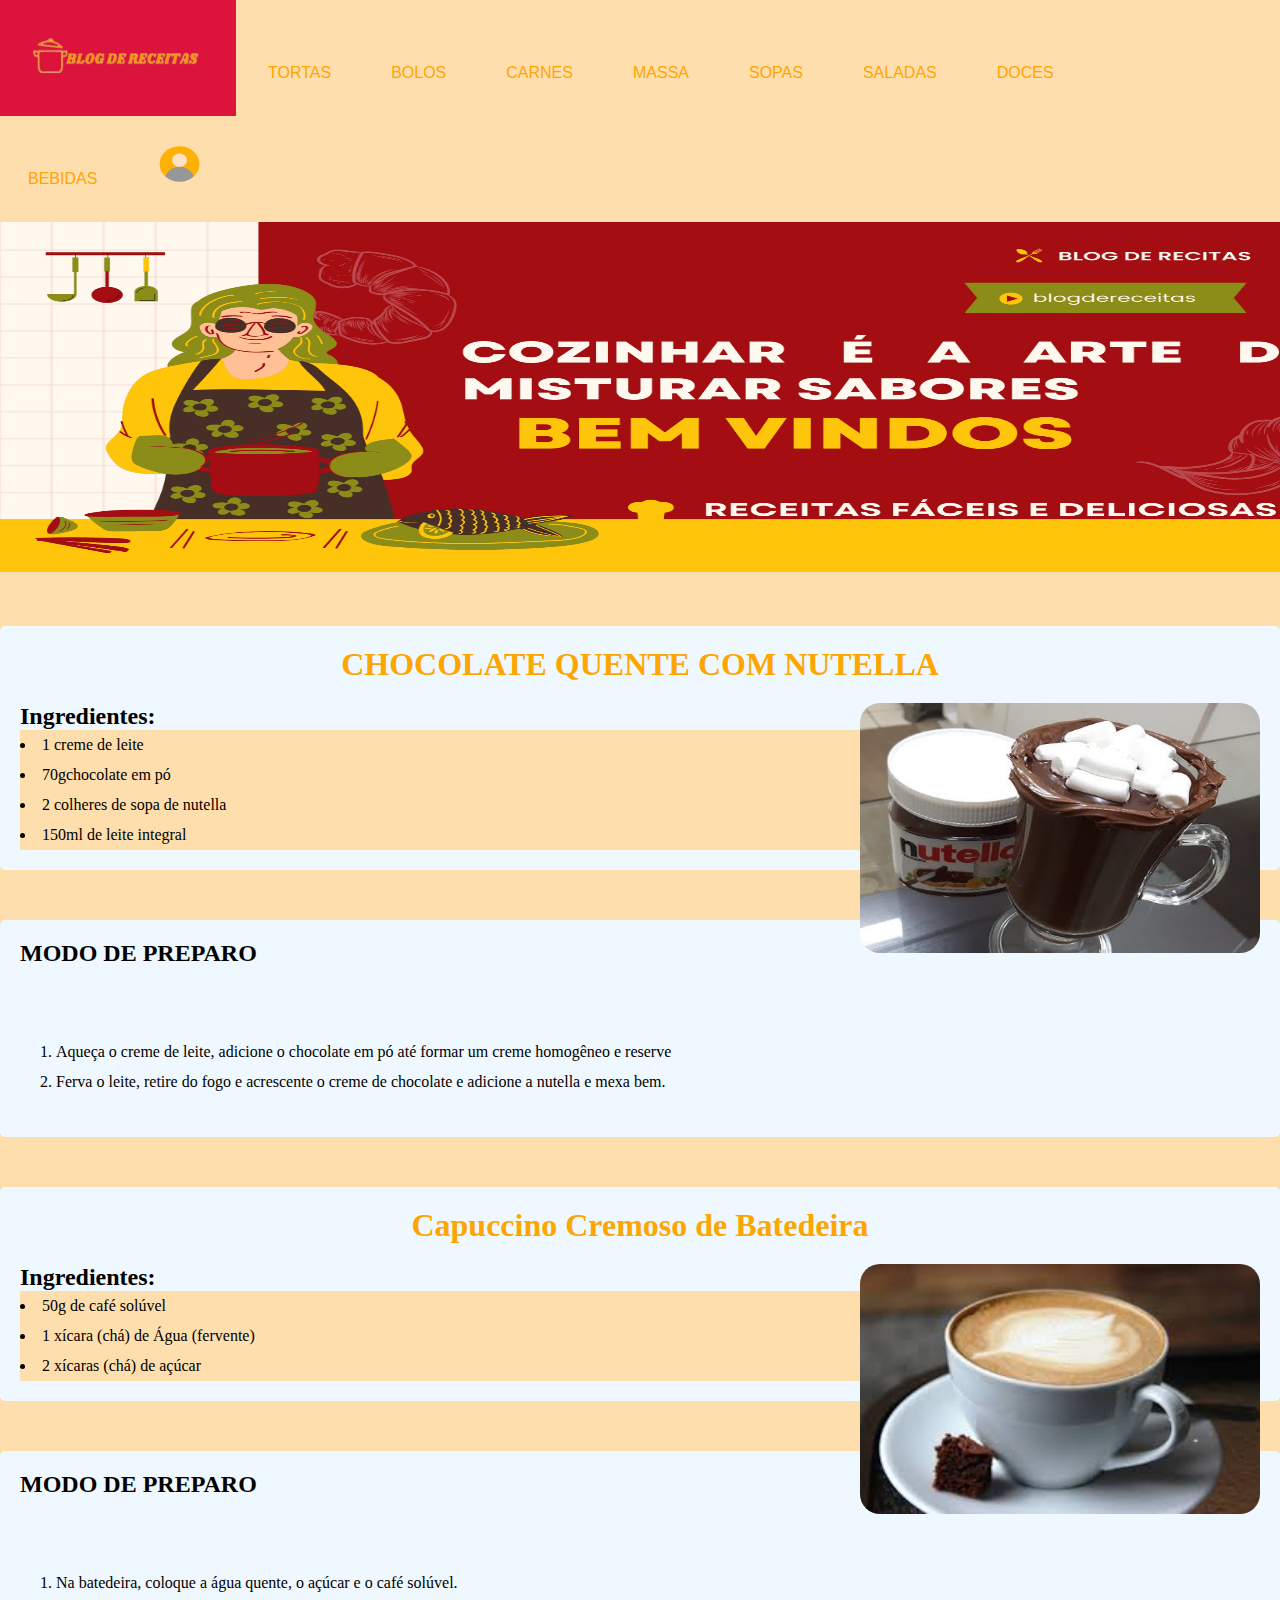
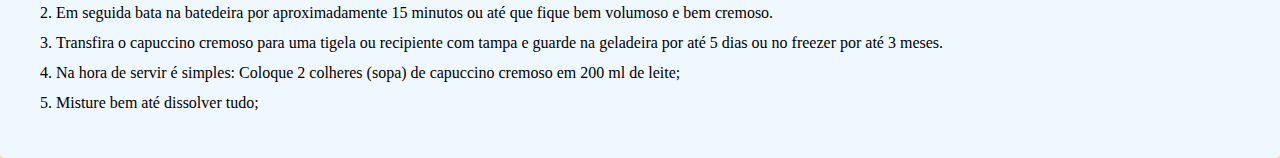
<file: bebidas.html>
<!DOCTYPE html>
<html lang="en">
<head>
    <meta charset="UTF-8">
    <meta name="viewport" content="width=device-width, initial-scale=1.0">
    <title>BEBIDAS</title>
    <link rel="stylesheet" href="bebidas.css">
     <!--MENU-->
     <div class="menu">
        <ul>
            <li><a href="http://127.0.0.1:5500/index.html"> <img class="logo" src="img/logo.png" alt="Blog de receitas"></a></li>
            <li><a href="http://127.0.0.1:5500/tortas.html"> TORTAS</a></li>
             <li><a href="http://127.0.0.1:5500/bolos.html"> BOLOS</a></li>
             <li><a href="http://127.0.0.1:5500/carnes.html"> CARNES</a></li>
             <li><a href="http://127.0.0.1:5500/massas.html"> MASSA</a></li>
             <li><a href="http://127.0.0.1:5500/sopas.html"> SOPAS</a></li>
             <li><a href="http://127.0.0.1:5500/saladas.html"> SALADAS</a></li>
             <li><a href="http://127.0.0.1:5500/doces.html"> DOCES</a></li>
             <li><a href="http://127.0.0.1:5500/bebidas.html"> BEBIDAS</a></li>
             <li><a href="http://127.0.0.1:5500/login2.html#"><img class="icone" src="img/icone.ico" alt="usuário"></a></li>
        </ul>
</head>
<body>
    
    <div>
        <a href="#">
        <img class="banner" src="img/banner.jpg" alt="Banner receitas"></a>
    </div>
    <div class="conteudo">
       <div class="receitas">
        <h1>CHOCOLATE QUENTE COM NUTELLA</H1>
            <img src="img/chocolate quente.jpg">
        <h2>Ingredientes:</h2>
         <ul>
            <li>1 creme de leite</li>
            <li>70gchocolate em pó</li>
            <li>2 colheres de sopa de nutella</li>
            <li>150ml de leite integral</li>
         </ul> 
    </div>
    <div class="receitas">
<h2> MODO DE PREPARO</h2>
<ol>
    <li>Aqueça o creme de leite, adicione o chocolate em pó até formar um creme homogêneo e reserve</li>
    <li>Ferva o leite, retire do fogo e acrescente o creme de chocolate e adicione a nutella e mexa bem.</li>
</ol>
    </div>
    <div class="receitas">
        <h1>Capuccino Cremoso de Batedeira</H1>
            <img src="img/cappucino.jpg">
        <h2>Ingredientes:</h2>
         <ul>
            <li>50g de café solúvel </li>
            <li>1 xícara (chá) de Água (fervente) </li>
            <li>2 xícaras (chá) de açúcar</li>
         </ul> 
    </div>
    <div class="receitas">
        <h2> MODO DE PREPARO</h2>
        <ol>
            <li>Na batedeira, coloque a água quente, o açúcar e o café solúvel.</li>
            <li> Em seguida bata na batedeira por aproximadamente 15 minutos ou até que fique bem volumoso e bem cremoso.</li>
            <li>Transfira o capuccino cremoso para uma tigela ou recipiente com tampa e guarde na geladeira por até 5 dias ou no freezer por até 3 meses.</li>
            <li>Na hora de servir é simples: Coloque 2 colheres (sopa) de capuccino cremoso em 200 ml de leite;</li>
            <li>Misture bem até dissolver tudo;</li>
        </ol>
    </div>
</body>
</html>
</file>
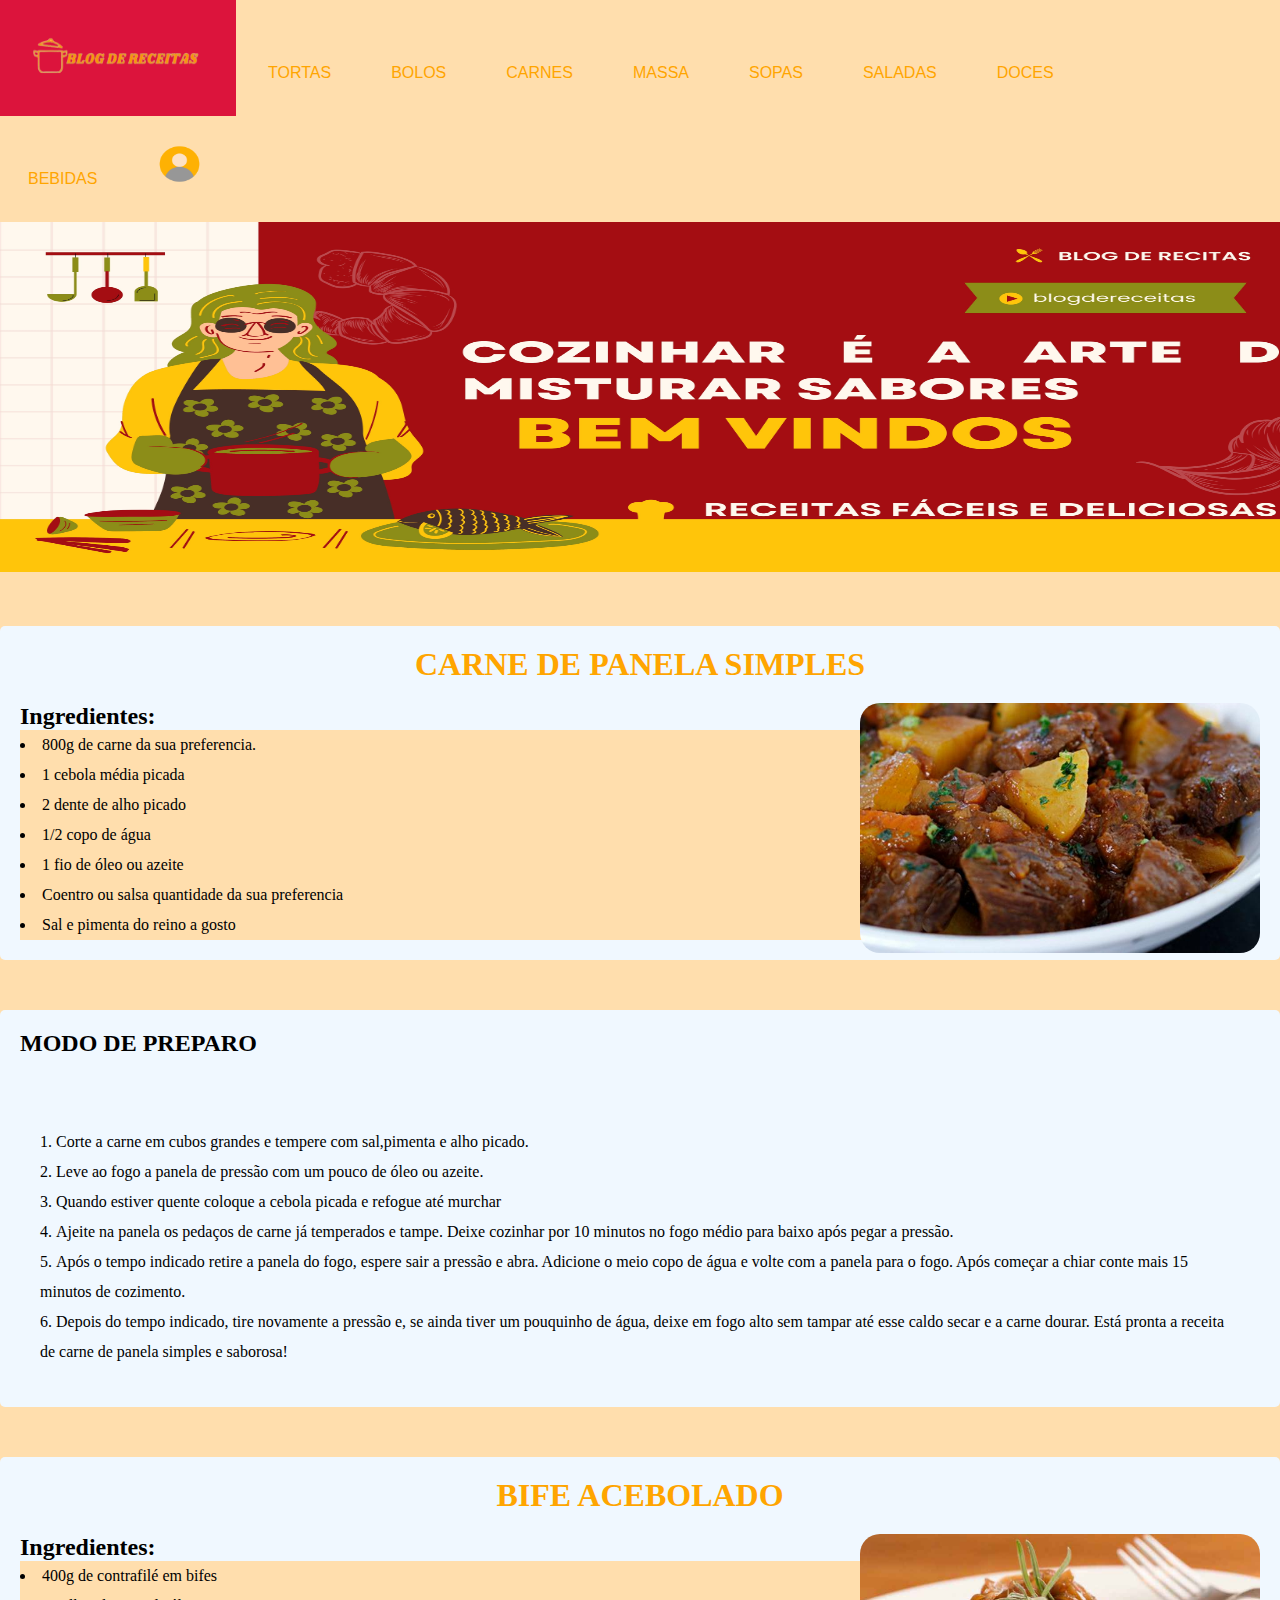
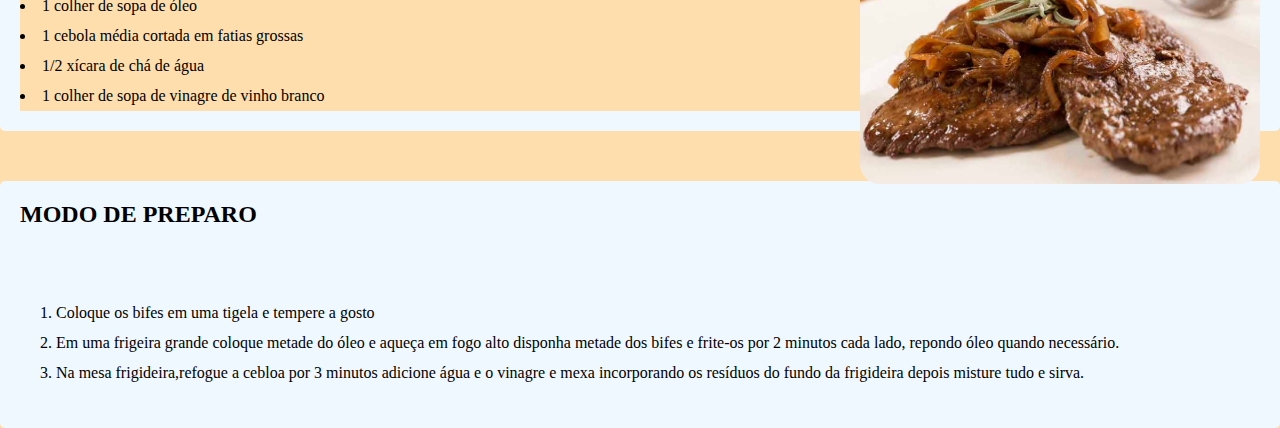
<file: carnes.html>
<!DOCTYPE html>
<html lang="en">
<head>
    <meta charset="UTF-8">
    <meta name="viewport" content="width=device-width, initial-scale=1.0">
    <title>CARNES</title>
    <link rel="stylesheet" href="carnes.css">
     <!--MENU-->
     <div class="menu">
        <ul>
            <li><a href="http://127.0.0.1:5500/index.html"> <img class="logo" src="img/logo.png" alt="Blog de receitas"></a></li>
            <li><a href="http://127.0.0.1:5500/tortas.html"> TORTAS</a></li>
             <li><a href="http://127.0.0.1:5500/bolos.html"> BOLOS</a></li>
             <li><a href="http://127.0.0.1:5500/carnes.html"> CARNES</a></li>
             <li><a href="http://127.0.0.1:5500/massas.html"> MASSA</a></li>
             <li><a href="http://127.0.0.1:5500/sopas.html"> SOPAS</a></li>
             <li><a href="http://127.0.0.1:5500/saladas.html"> SALADAS</a></li>
             <li><a href="http://127.0.0.1:5500/doces.html"> DOCES</a></li>
             <li><a href="http://127.0.0.1:5500/bebidas.html"> BEBIDAS</a></li>
             <li><a href="http://127.0.0.1:5500/login2.html#"><img class="icone" src="img/icone.ico" alt="usuário"></a></li>
        </ul>
</head>
<body>
    
    <div>
        <a href="#">
        <img class="banner" src="img/banner.jpg" alt="Banner receitas"></a>
    </div>
    <div class="conteudo">
       <div class="receitas">
        <h1>CARNE DE PANELA SIMPLES</H1>
            <img src="img/carne.jpg">
        <h2>Ingredientes:</h2>
         <ul>
            <li>800g de carne da sua preferencia.</li>
          <li>1 cebola média picada</li>
          <li>2 dente de alho picado</li>
          <li>1/2 copo de água</li>
          <li>1 fio de óleo ou azeite</li>
          <li>Coentro ou salsa quantidade da sua preferencia</li>
          <li>Sal e pimenta do reino a gosto</li>
         </ul> 
    </div>
    <div class="receitas">
<h2> MODO DE PREPARO</h2>
<ol>
    <li>Corte a carne em cubos grandes e tempere com sal,pimenta e alho picado.</li>
    <li>Leve ao fogo a panela de pressão com um pouco de óleo ou azeite.</li>
    <li>Quando estiver quente coloque a cebola picada e refogue até murchar</li>
    <li>Ajeite na panela os pedaços de carne já temperados e tampe. Deixe cozinhar por 10 minutos no fogo médio para baixo após pegar a pressão.</li>
    <li> Após o tempo indicado retire a panela do fogo, espere sair a pressão e abra. Adicione o meio copo de água e volte com a panela para o fogo. Após começar a chiar conte mais 15 minutos de cozimento.</li>
    <li> Depois do tempo indicado, tire novamente a pressão e, se ainda tiver um pouquinho de água, deixe em fogo alto sem tampar até esse caldo secar e a carne dourar. Está pronta a receita de carne de panela simples e saborosa! </li>
</ol>
    </div>
    <div class="receitas">
        <h1>BIFE ACEBOLADO</H1>
            <img src="img/bife acebolado.jpg">
        <h2>Ingredientes:</h2>
         <ul>
            <li>400g de contrafilé em bifes</li>
            <li>1 colher de sopa de óleo</li>
            <li>1 cebola média cortada em fatias grossas</li>
            <li>1/2 xícara de chá de água</li>
            <li>1 colher de sopa de vinagre de vinho branco</li>
         </ul> 
    </div>
    <div class="receitas">
        <h2> MODO DE PREPARO</h2>
        <ol>
            <li>Coloque os bifes em uma tigela e tempere a gosto</li>
            <li>Em uma frigeira grande coloque metade do óleo e aqueça em fogo alto disponha metade dos bifes e frite-os por 2 minutos cada lado, repondo óleo quando necessário.</li>
            <li>Na mesa frigideira,refogue a cebloa por 3 minutos adicione água e o vinagre e mexa incorporando os resíduos do fundo da frigideira depois misture tudo e sirva.</li>
        </ol>
    </div>
</body>
</html>
</file>
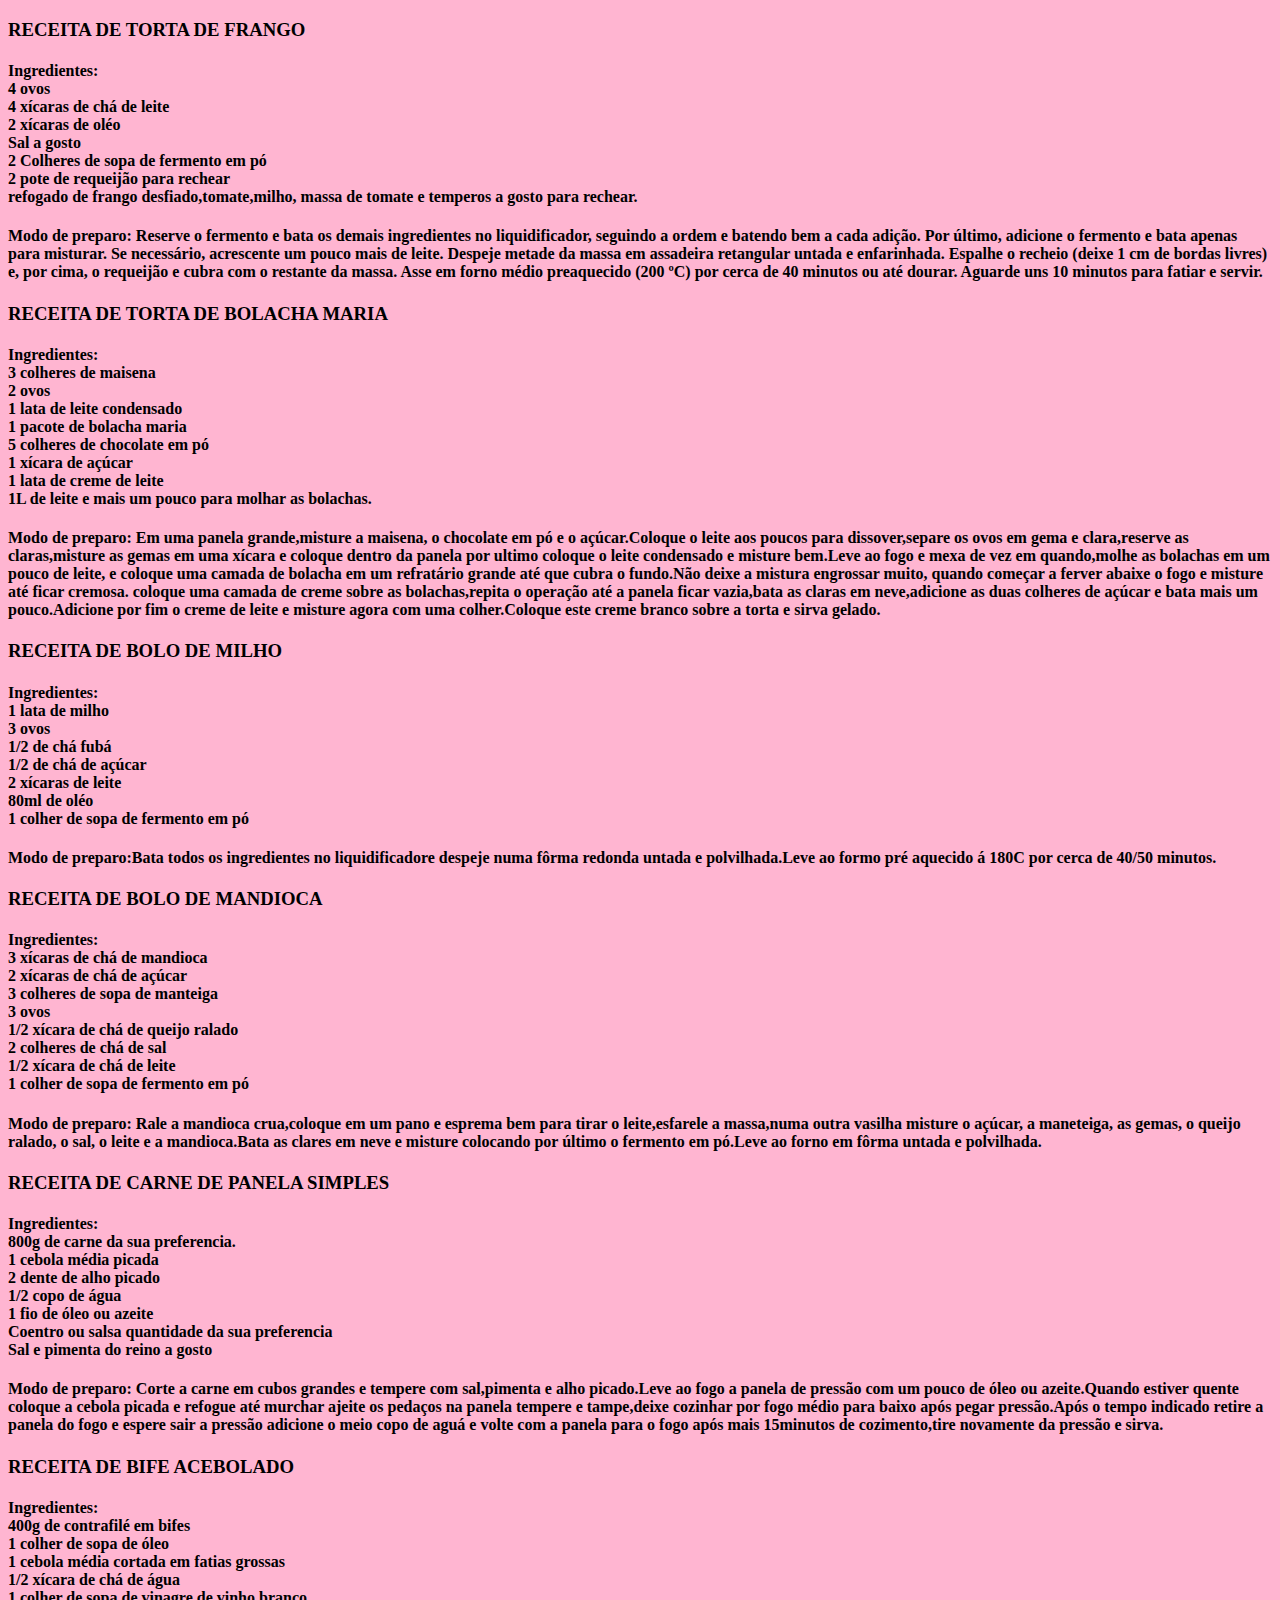
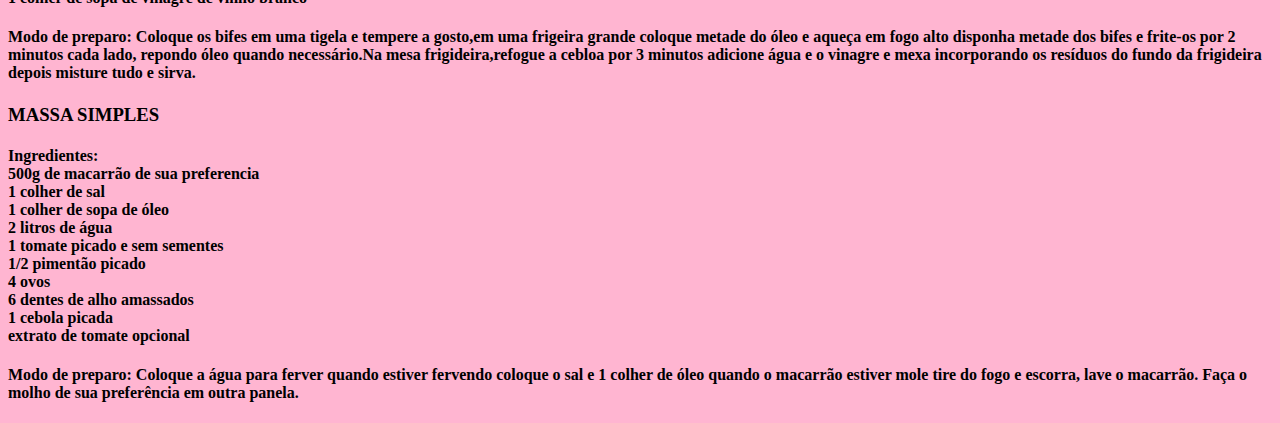
<file: detalhe-receita.html>
<!DOCTYPE html>
<html lang="en">
<head>
    <meta charset="UTF-8">
    <meta name="viewport" content="width=device-width, initial-scale=1.0">
    <title>BLOG DE RECEITAS</title>
</head>
<body style="background-color: rgb(255, 181, 209);">
    <H3>RECEITA DE TORTA DE FRANGO</H3>
    
</body>
<h4>Ingredientes:
    <li>4 ovos</li>
   <li>4 xícaras de chá de leite</li>
   <li>2 xícaras de oléo</li>
    <li>Sal a gosto</li>
    <li>2 Colheres de sopa de fermento em pó</li>
    <li>2 pote de requeijão para rechear</li>
   <li>refogado de frango desfiado,tomate,milho, massa de tomate e temperos a gosto para rechear.</li> 
   
</html>
<h4>Modo de preparo: Reserve o fermento e bata os demais ingredientes no liquidificador, seguindo a ordem e batendo bem a cada adição. Por último, adicione o fermento e bata apenas para misturar.
Se necessário, acrescente um pouco mais de leite.
Despeje metade da massa em assadeira retangular untada e enfarinhada.
Espalhe o recheio (deixe 1 cm de bordas livres) e, por cima, o requeijão e cubra com o restante da massa.
Asse em forno médio preaquecido (200 ºC) por cerca de 40 minutos ou até dourar.
Aguarde uns 10 minutos para fatiar e servir.</h2>

<head>
<body>
    <h3>RECEITA DE TORTA DE BOLACHA MARIA<h3>

        <body>
        <h4>Ingredientes:
          <li>3 colheres de maisena</li>
          <li>2 ovos</li>
          <li>1 lata de leite condensado</li>
          <li>1 pacote de bolacha maria</li>
          <li>5 colheres de chocolate em pó</li>
          <li>1 xícara de açúcar</li>
          <li>1 lata de creme de leite</li>
          <li>1L de leite e mais um pouco para molhar as bolachas.</li>

<html>
    <h4>Modo de preparo: Em uma panela grande,misture a maisena, o chocolate em pó e o açúcar.Coloque o leite aos poucos
        para dissover,separe os ovos em gema e clara,reserve as claras,misture as gemas em uma xícara e coloque dentro da panela por ultimo
        coloque o leite condensado e misture bem.Leve ao fogo e mexa de vez em quando,molhe as bolachas em um pouco de leite, e coloque uma
        camada de bolacha em um refratário grande até que cubra o fundo.Não deixe a mistura engrossar muito, quando começar a ferver abaixe
        o fogo e misture até ficar cremosa.
        coloque uma camada de creme sobre as bolachas,repita o operação até a panela ficar vazia,bata as claras em neve,adicione as duas colheres
        de açúcar e bata mais um pouco.Adicione por fim o creme de leite e misture agora com uma colher.Coloque este creme branco sobre a torta 
        e sirva gelado.

<head>
<body>
    <h3>RECEITA DE BOLO DE MILHO</h3>

    <body>
          <H4>Ingredientes:
         <li>1 lata de milho</li>
         <li>3 ovos</li>
         <li>1/2 de chá fubá</li>
         <li>1/2 de chá de açúcar</li>
         <li>2 xícaras de leite</li>
         <li>80ml de oléo</li>
         <li>1 colher de sopa de fermento em pó</li>

<html>
    <h4>Modo de preparo:Bata todos os ingredientes no liquidificadore despeje numa fôrma redonda untada e polvilhada.Leve ao formo pré aquecido á 
        180C por cerca de 40/50 minutos.</h4>
     
<head>
<body>
    <h3>RECEITA DE BOLO DE MANDIOCA</h3>
        
    <body>
            <H4>Ingredientes:
         <li>3 xícaras de chá de mandioca</li>
         <li>2 xícaras de chá de açúcar</li>
         <li>3 colheres de sopa de manteiga</li>
         <li>3 ovos</li>
         <li>1/2 xícara de chá de queijo ralado</li>
         <li>2 colheres de chá de sal</li>
         <li>1/2 xícara de chá de leite</li>
         <li>1 colher de sopa de fermento em pó</li>
        
<html>
    <h4>Modo de preparo: Rale a mandioca crua,coloque em um pano e esprema bem para tirar o leite,esfarele a massa,numa outra vasilha
      misture o açúcar, a maneteiga, as gemas, o queijo ralado, o sal, o leite e a mandioca.Bata as clares em neve e misture colocando
     por último o fermento em pó.Leve ao forno em fôrma untada e polvilhada.</h4>


<head>
<body>
    <h3>RECEITA DE CARNE DE PANELA SIMPLES</h3>

    <body>
            <H4>Ingredientes:
          <li>800g de carne da sua preferencia.</li>
          <li>1 cebola média picada</li>
          <li>2 dente de alho picado</li>
          <li>1/2 copo de água</li>
          <li>1 fio de óleo ou azeite</li>
          <li>Coentro ou salsa quantidade da sua preferencia</li>
          <li>Sal e pimenta do reino a gosto</li>
         
 <html>
     <h4>Modo de preparo: Corte a carne em cubos grandes e tempere com sal,pimenta e alho picado.Leve ao fogo a panela de pressão com um pouco de óleo
        ou azeite.Quando estiver quente coloque a cebola picada e refogue até murchar ajeite os pedaços na panela tempere e tampe,deixe cozinhar por
        fogo médio para baixo após pegar pressão.Após o tempo indicado retire a panela do fogo e espere sair a pressão adicione o meio copo de aguá e 
        volte com a panela para o fogo após mais 15minutos de cozimento,tire novamente da pressão e sirva.</h4>

<head>
<body>
    <h3>RECEITA DE BIFE ACEBOLADO</h3>
            
    <body>
            <h4>Ingredientes:
          <li>400g de contrafilé em bifes</li>
          <li>1 colher de sopa de óleo</li>
          <li>1 cebola média cortada em fatias grossas</li>
          <li>1/2 xícara de chá de água</li>
          <li>1 colher de sopa de vinagre de vinho branco</li>
            
 <html>
     <h4>Modo de preparo: Coloque os bifes em uma tigela e tempere a gosto,em uma frigeira grande coloque metade do óleo e aqueça em fogo alto disponha 
        metade dos bifes e frite-os por 2 minutos cada lado, repondo óleo quando necessário.Na mesa frigideira,refogue a cebloa por 3 minutos adicione água
        e o vinagre e mexa incorporando os resíduos do fundo da frigideira depois misture tudo e sirva.</h4>

<head>
<body>
    <h3>MASSA SIMPLES</h3>

    <body>
             <h4>Ingredientes:
          <li>500g de macarrão de sua preferencia</li>
          <li>1 colher de sal</li>
          <li>1 colher de sopa de óleo</li>
          <li>2 litros de água</li>
          <li>1 tomate picado e sem sementes</li>
          <li>1/2 pimentão picado</li>
          <li>4 ovos</li>
          <li>6 dentes de alho amassados</li>
          <li>1 cebola picada</li>
          <li>extrato de tomate opcional</li>
    <html>
      <h4>Modo de preparo: Coloque a água para ferver quando estiver fervendo coloque o sal e 1 colher de óleo quando o macarrão estiver mole tire do fogo e escorra,
        lave o macarrão. Faça o molho de sua preferência em outra panela.</h4>
</file>
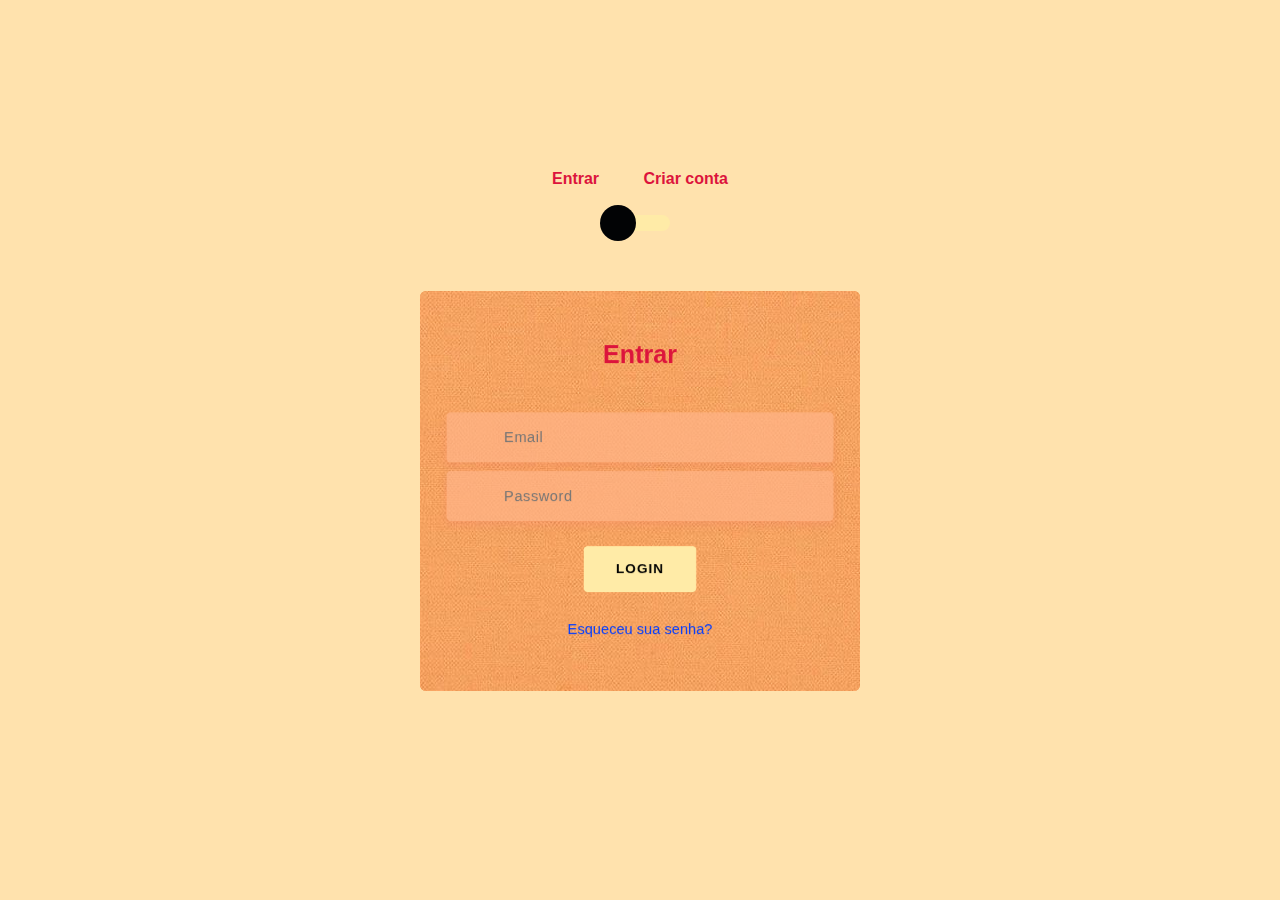
<file: login2.html>
<!doctype html>
<html lang="en">
<head>
  <title>Login</title>
  <meta charset="utf-8">
  <meta name="viewport" content="width=device-width, initial-scale=1, shrink-to-fit=no">
  <link rel="stylesheet" href="https://unicons.iconscout.com/release/v2.1.9/css/unicons.css">
  <link rel="stylesheet" href="https://cdnjs.cloudflare.com/ajax/libs/twitter-bootstrap/4.5.0/css/bootstrap.min.css">
<link rel="stylesheet" href="login2.css">
</head>
<body>
	<div class="section">
		<div class="container">
			<div class="row full-height justify-content-center">
				<div class="col-12 text-center align-self-center py-5">
					<div class="section pb-5 pt-5 pt-sm-2 text-center">
						<h6 class="mb-0 pb-3"><span>Entrar </span><span>Criar conta</span></h6>
			          	<input class="checkbox" type="checkbox" id="reg-log" name="reg-log"/>
			          	<label for="reg-log"></label>
						<div class="card-3d-wrap mx-auto">
							<div class="card-3d-wrapper">
								<div class="card-front">
									<div class="center-wrap">
										<div class="section text-center">
											<h4 class="mb-4 pb-3">Entrar</h4>
											<div class="form-group">
												<input type="email" class="form-style" placeholder="Email">
												<i class="input-icon uil uil-at"></i>
											</div>	
											<div class="form-group mt-2">
												<input type="password" class="form-style" placeholder="Password">
												<i class="input-icon uil uil-lock-alt"></i>
											</div>
											<a href="#" class="btn mt-4">Login</a>
                      <p class="mb-0 mt-4 text-center"><a href="#" class="link">Esqueceu sua senha?</a></p>
				      					</div>
			      					</div>
			      				</div>
								<div class="card-back">
									<div class="center-wrap">
										<div class="section text-center">
											<h4 class="mb-3 pb-3">Criar conta</h4>
											<div class="form-group">
												<input type="text" class="form-style" placeholder="Full Name">
												<i class="input-icon uil uil-user"></i>
											</div>	
											<div class="form-group mt-2">
												<input type="tel" class="form-style" placeholder="Phone Number">
												<i class="input-icon uil uil-phone"></i>
											</div>	
                      <div class="form-group mt-2">
												<input type="email" class="form-style" placeholder="Email">
												<i class="input-icon uil uil-at"></i>
											</div>
											<div class="form-group mt-2">
												<input type="password" class="form-style" placeholder="Password">
												<i class="input-icon uil uil-lock-alt"></i>
											</div>
											<a href="#" class="btn mt-4">Criar conta</a>
				      					</div>
			      					</div>
			      				</div>
			      			</div>
			      		</div>
			      	</div>
		      	</div>
	      	</div>
	    </div>
	</div>
</body>
</html>
</file>
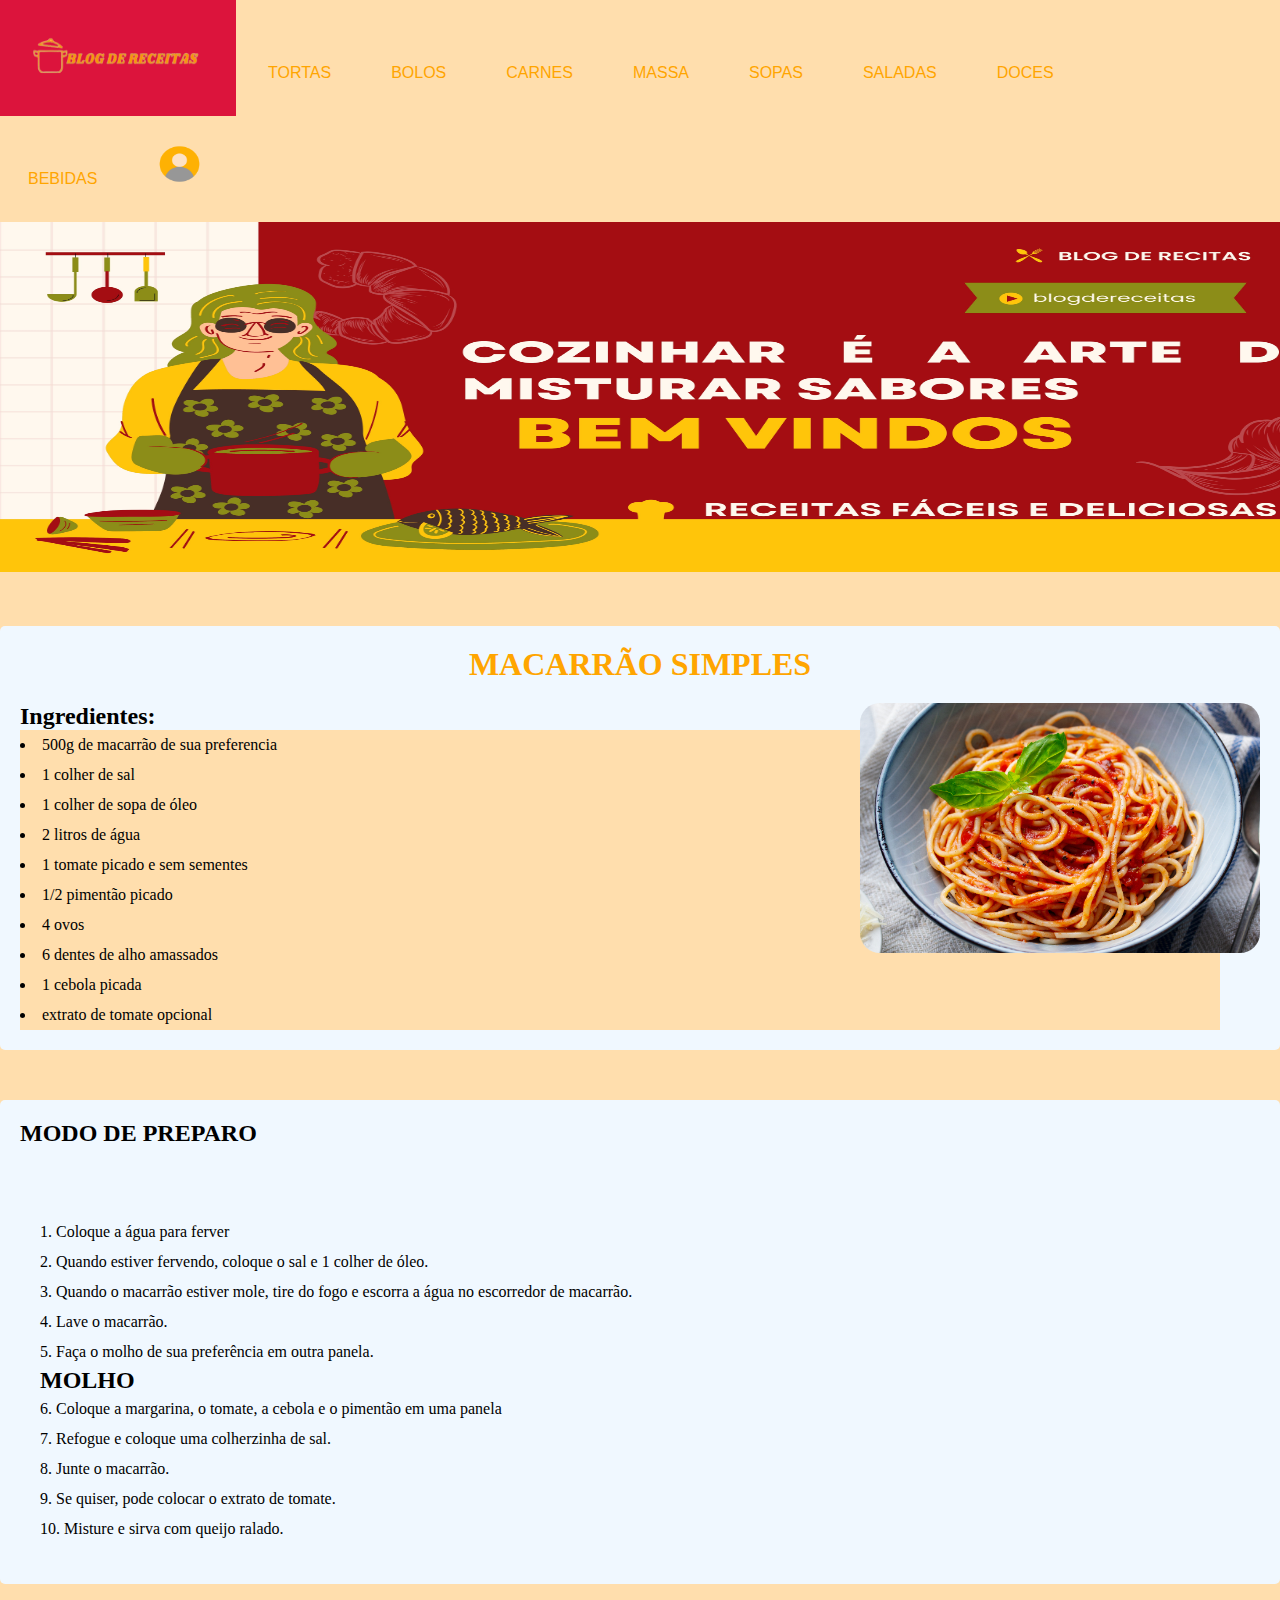
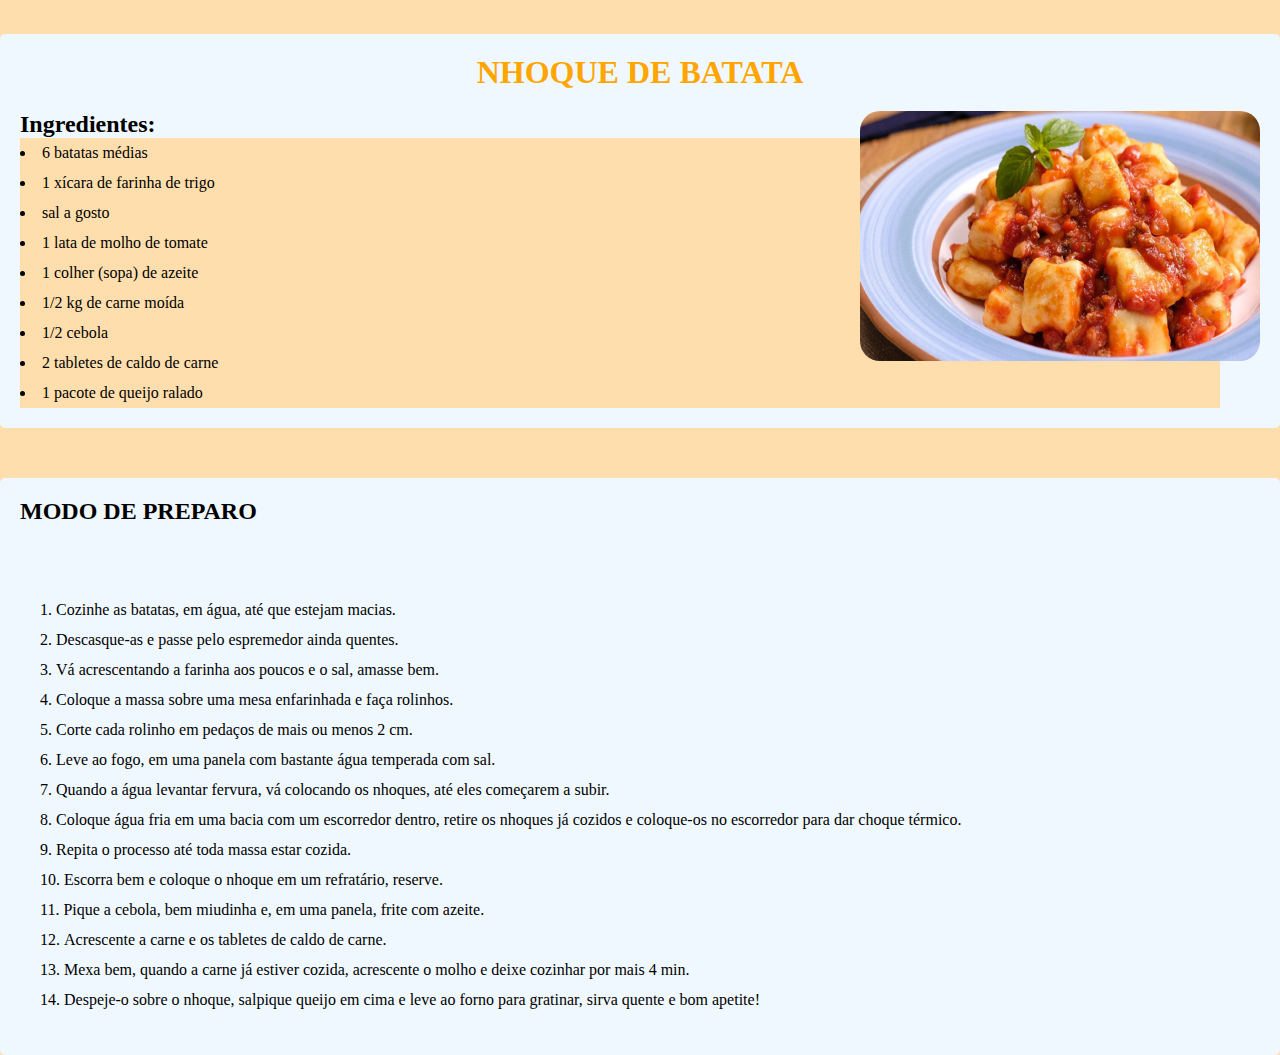
<file: massas.html>
<!DOCTYPE html>
<html lang="en">
<head>
    <meta charset="UTF-8">
    <meta name="viewport" content="width=device-width, initial-scale=1.0">
    <title>MASSAS</title>
    <link rel="stylesheet" href="massas.css">
     <!--MENU-->
     <div class="menu">
        <ul>
            <li><a href="http://127.0.0.1:5500/index.html"> <img class="logo" src="img/logo.png" alt="Blog de receitas"></a></li>
            <li><a href="http://127.0.0.1:5500/tortas.html"> TORTAS</a></li>
             <li><a href="http://127.0.0.1:5500/bolos.html"> BOLOS</a></li>
             <li><a href="http://127.0.0.1:5500/carnes.html"> CARNES</a></li>
             <li><a href="http://127.0.0.1:5500/massas.html"> MASSA</a></li>
             <li><a href="http://127.0.0.1:5500/sopas.html"> SOPAS</a></li>
             <li><a href="http://127.0.0.1:5500/saladas.html"> SALADAS</a></li>
             <li><a href="http://127.0.0.1:5500/doces.html"> DOCES</a></li>
             <li><a href="http://127.0.0.1:5500/bebidas.html"> BEBIDAS</a></li>
             <li><a href="http://127.0.0.1:5500/login2.html#"><img class="icone" src="img/icone.ico" alt="usuário"></a></li>
        </ul>
</head>
<body>
    
    <div>
        <a href="#">
        <img class="banner" src="img/banner.jpg" alt="Banner receitas"></a>
    </div>
    <div class="conteudo">
       <div class="receitas">
        <h1>MACARRÃO SIMPLES</H1>
            <img src="img/macarrão.png">
        <h2>Ingredientes:</h2>
         <ul>
            <li>500g de macarrão de sua preferencia</li>
            <li>1 colher de sal</li>
            <li>1 colher de sopa de óleo</li>
            <li>2 litros de água</li>
            <li>1 tomate picado e sem sementes</li>
            <li>1/2 pimentão picado</li>
            <li>4 ovos</li>
            <li>6 dentes de alho amassados</li>
            <li>1 cebola picada</li>
            <li>extrato de tomate opcional</li>
         </ul> 
    </div>
    <div class="receitas">
<h2> MODO DE PREPARO</h2>
<ol>
    <li>Coloque a água para ferver</li>
    <li>Quando estiver fervendo, coloque o sal e 1 colher de óleo.</li>
    <li>Quando o macarrão estiver mole, tire do fogo e escorra a água no escorredor de macarrão.</li>
    <li>Lave o macarrão.</li>
    <li> Faça o molho de sua preferência em outra panela.</li>
    <h2> MOLHO</h2>
    <li> Coloque a margarina, o tomate, a cebola e o pimentão em uma panela</li>
    <li>Refogue e coloque uma colherzinha de sal.</li>
    <li>Junte o macarrão.</li>
    <li> Se quiser, pode colocar o extrato de tomate.</li>
    <li>Misture e sirva com queijo ralado.</li>
</ol>
    </div>
    <div class="receitas">
        <h1>NHOQUE DE BATATA</H1>
            <img src="img/Nhoque.jpg">
        <h2>Ingredientes:</h2>
         <ul>
            <li>6 batatas médias</li>
            <li>1 xícara de farinha de trigo</li>
            <li>sal a gosto</li>
            <li>1 lata de molho de tomate</li>
            <li>1 colher (sopa) de azeite</li>
            <li> 1/2 kg de carne moída</li>
            <li>1/2 cebola</li>
            <li>2 tabletes de caldo de carne</li>
            <li>1 pacote de queijo ralado</li>
         </ul> 
    </div>
    <div class="receitas">
        <h2> MODO DE PREPARO</h2>
        <ol>
            <li>Cozinhe as batatas, em água, até que estejam macias.</li>
            <li>Descasque-as e passe pelo espremedor ainda quentes.</li>
            <li>Vá acrescentando a farinha aos poucos e o sal, amasse bem.</li>
            <li>Coloque a massa sobre uma mesa enfarinhada e faça rolinhos.</li>
            <li>Corte cada rolinho em pedaços de mais ou menos 2 cm.</li>
            <li>Leve ao fogo, em uma panela com bastante água temperada com sal.</li>
            <li>Quando a água levantar fervura, vá colocando os nhoques, até eles começarem a subir.</li>
            <li>Coloque água fria em uma bacia com um escorredor dentro, retire os nhoques já cozidos e coloque-os no escorredor para dar choque térmico.</li>
            <li>Repita o processo até toda massa estar cozida.</li>
            <li>Escorra bem e coloque o nhoque em um refratário, reserve.</li>
            <li>Pique a cebola, bem miudinha e, em uma panela, frite com azeite.</li>
            <li>Acrescente a carne e os tabletes de caldo de carne.</li>
            <li>Mexa bem, quando a carne já estiver cozida, acrescente o molho e deixe cozinhar por mais 4 min.</li>
            <li>Despeje-o sobre o nhoque, salpique queijo em cima e leve ao forno para gratinar, sirva quente e bom apetite!</li>
        </ol>
    </div>
</body>
</html>
</file>
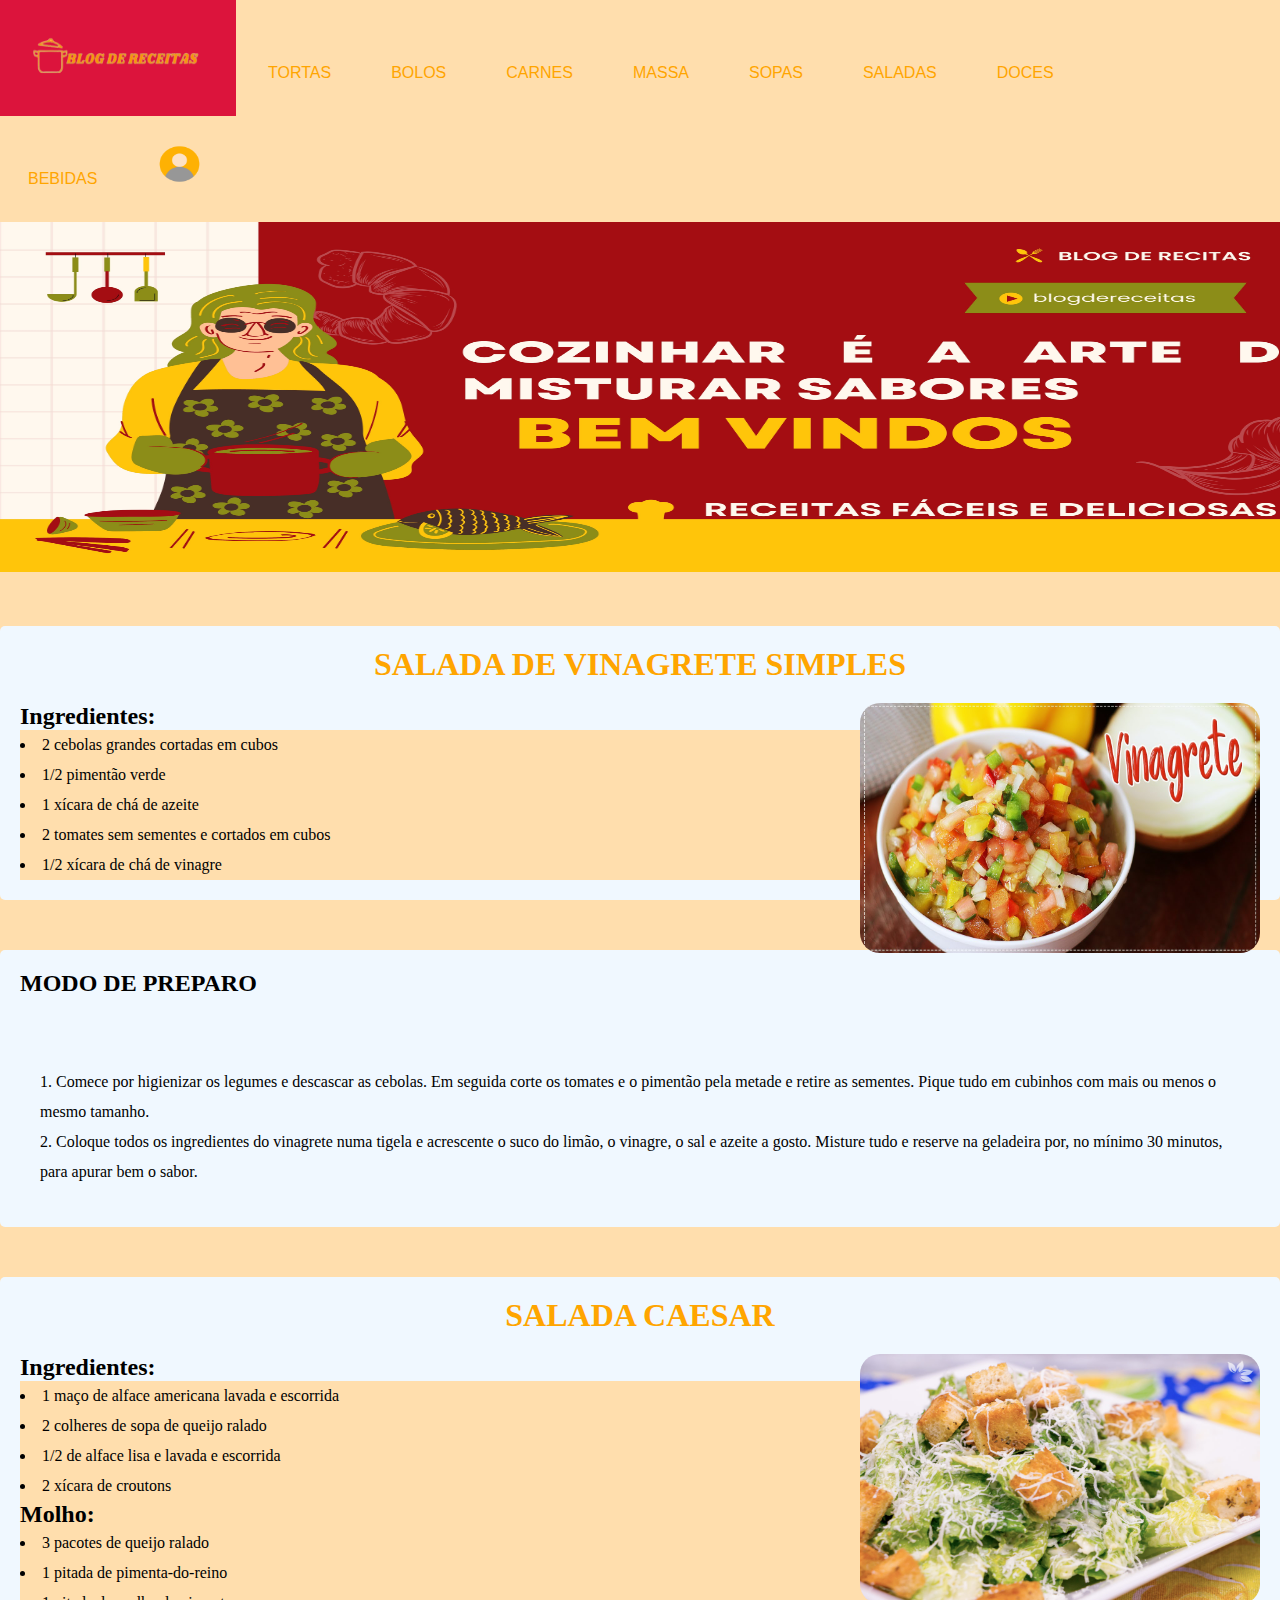
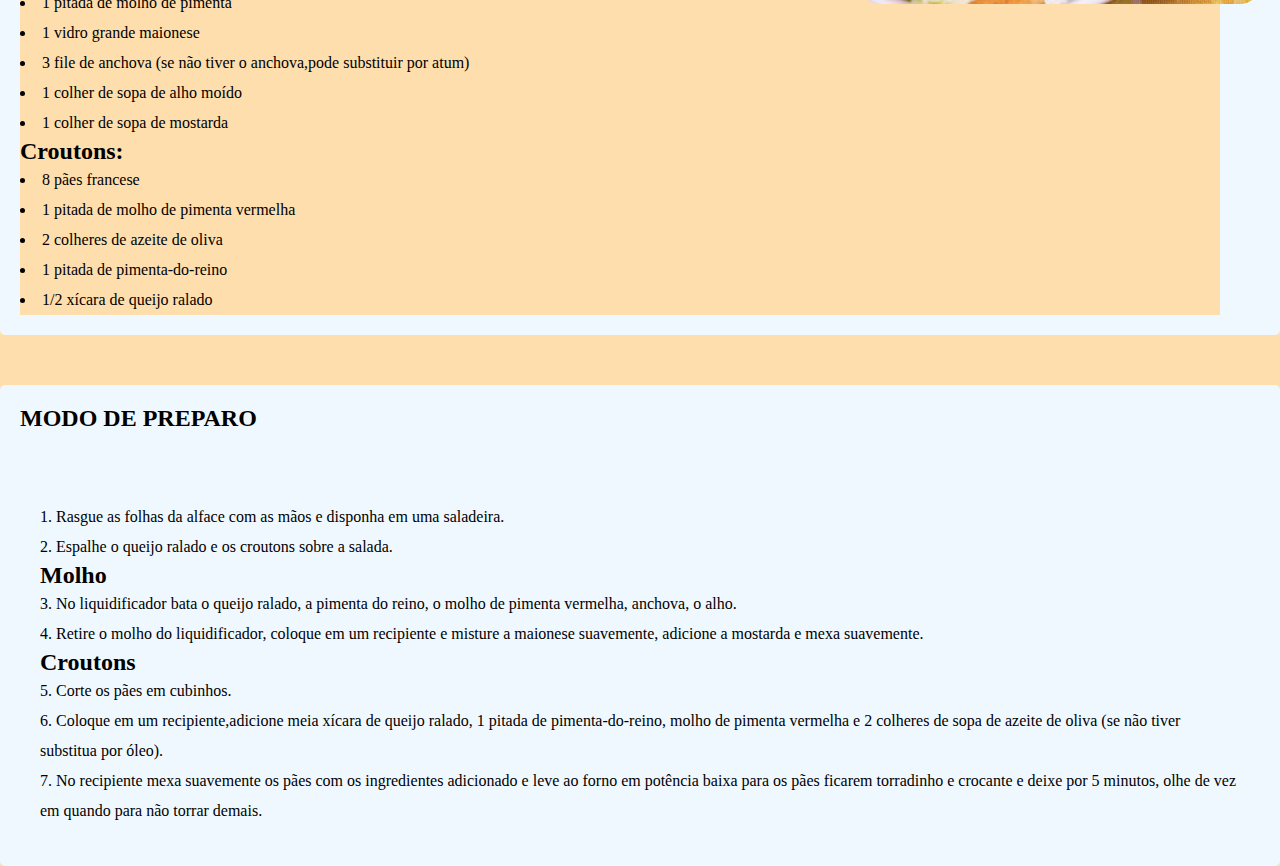
<file: saladas.html>
<!DOCTYPE html>
<html lang="en">
<head>
    <meta charset="UTF-8">
    <meta name="viewport" content="width=device-width, initial-scale=1.0">
    <title>SALADAS</title>
    <link rel="stylesheet" href="saladas.css">
     <!--MENU-->
     <div class="menu">
        <ul>
            <li><a href="http://127.0.0.1:5500/index.html"> <img class="logo" src="img/logo.png" alt="Blog de receitas"></a></li>
            <li><a href="http://127.0.0.1:5500/tortas.html"> TORTAS</a></li>
             <li><a href="http://127.0.0.1:5500/bolos.html"> BOLOS</a></li>
             <li><a href="http://127.0.0.1:5500/carnes.html"> CARNES</a></li>
             <li><a href="http://127.0.0.1:5500/massas.html"> MASSA</a></li>
             <li><a href="http://127.0.0.1:5500/sopas.html"> SOPAS</a></li>
             <li><a href="http://127.0.0.1:5500/saladas.html"> SALADAS</a></li>
             <li><a href="http://127.0.0.1:5500/doces.html"> DOCES</a></li>
             <li><a href="http://127.0.0.1:5500/bebidas.html"> BEBIDAS</a></li>
             <li><a href="http://127.0.0.1:5500/login2.html#"><img class="icone" src="img/icone.ico" alt="usuário"></a></li>
        </ul>
</head>
<body>
    
    <div>
        <a href="#">
        <img class="banner" src="img/banner.jpg" alt="Banner receitas"></a>
    </div>
    <div class="conteudo">
       <div class="receitas">
        <h1>SALADA DE VINAGRETE SIMPLES</H1>
            <img src="img/vinagrete.jpg">
        <h2>Ingredientes:</h2>
         <ul>
            <li>2 cebolas grandes cortadas em cubos</li>
            <li>1/2 pimentão verde</li>
            <li>1 xícara de chá de azeite</li>
            <li>2 tomates sem sementes e cortados em cubos</li>
            <li>1/2 xícara de chá de vinagre</li>
         </ul> 
    </div>
    <div class="receitas">
<h2> MODO DE PREPARO</h2>
<ol>
    <li>Comece por higienizar os legumes e descascar as cebolas. Em seguida corte os tomates e o pimentão pela metade e retire as sementes. Pique tudo em cubinhos com mais ou menos o mesmo tamanho.</li>
    <li>Coloque todos os ingredientes do vinagrete numa tigela e acrescente o suco do limão, o vinagre, o sal e azeite a gosto. Misture tudo e reserve na geladeira por, no mínimo 30 minutos, para apurar bem o sabor.</li>
</ol>
    </div>
    <div class="receitas">
        <h1>SALADA CAESAR</H1>
            <img src="img/salada caesar.jpg">
        <h2>Ingredientes:</h2>
         <ul>
            <li>1 maço de alface americana lavada e escorrida</li>
            <li>2 colheres de sopa de queijo ralado</li>
            <li>1/2 de alface lisa e lavada e escorrida</li>
            <li>2 xícara de croutons</li>
            <h2>Molho:</h2>
            <li>3 pacotes de queijo ralado</li>
            <li>1 pitada de pimenta-do-reino</li>
            <li>1 pitada de molho de pimenta</li>
            <li>1 vidro grande maionese</li>
            <li>3 file de anchova (se não tiver o anchova,pode substituir por atum)</li>
            <li>1 colher de sopa de alho moído</li>
            <li>1 colher de sopa de mostarda</li>
            <h2>Croutons:</h2>
            <li>8 pães francese</li>
            <li>1 pitada de molho de pimenta vermelha</li>
            <li>2 colheres de azeite de oliva</li>
            <li>1 pitada de pimenta-do-reino</li>
            <li>1/2 xícara de queijo ralado</li>
         </ul> 
    </div>
    <div class="receitas">
        <h2> MODO DE PREPARO</h2>
        <ol>
            <li>Rasgue as folhas da alface com as mãos e disponha em uma saladeira.</li>
            <li>Espalhe o queijo ralado e os croutons sobre a salada.</li>
            <h2>Molho</h2>
            <li>No liquidificador bata o queijo ralado, a pimenta do reino, o molho de pimenta vermelha, anchova, o alho.</li>
            <li>Retire o molho do liquidificador, coloque em um recipiente e misture a maionese suavemente, adicione a mostarda e mexa suavemente.</li>
            <h2>Croutons</h2>
            <li>Corte os pães em cubinhos.</li>
            <li>Coloque em um recipiente,adicione meia xícara de queijo ralado, 1 pitada de pimenta-do-reino, molho de pimenta vermelha e 2 colheres de sopa de azeite de oliva (se não tiver substitua por óleo).</li>
                <li>No recipiente mexa suavemente os pães com os ingredientes adicionado e leve ao forno em potência baixa para os pães ficarem torradinho e crocante e deixe por 5 minutos, olhe de vez em quando para não torrar demais.</li>
        </ol>
    </div>
</body>
</html>
</file>
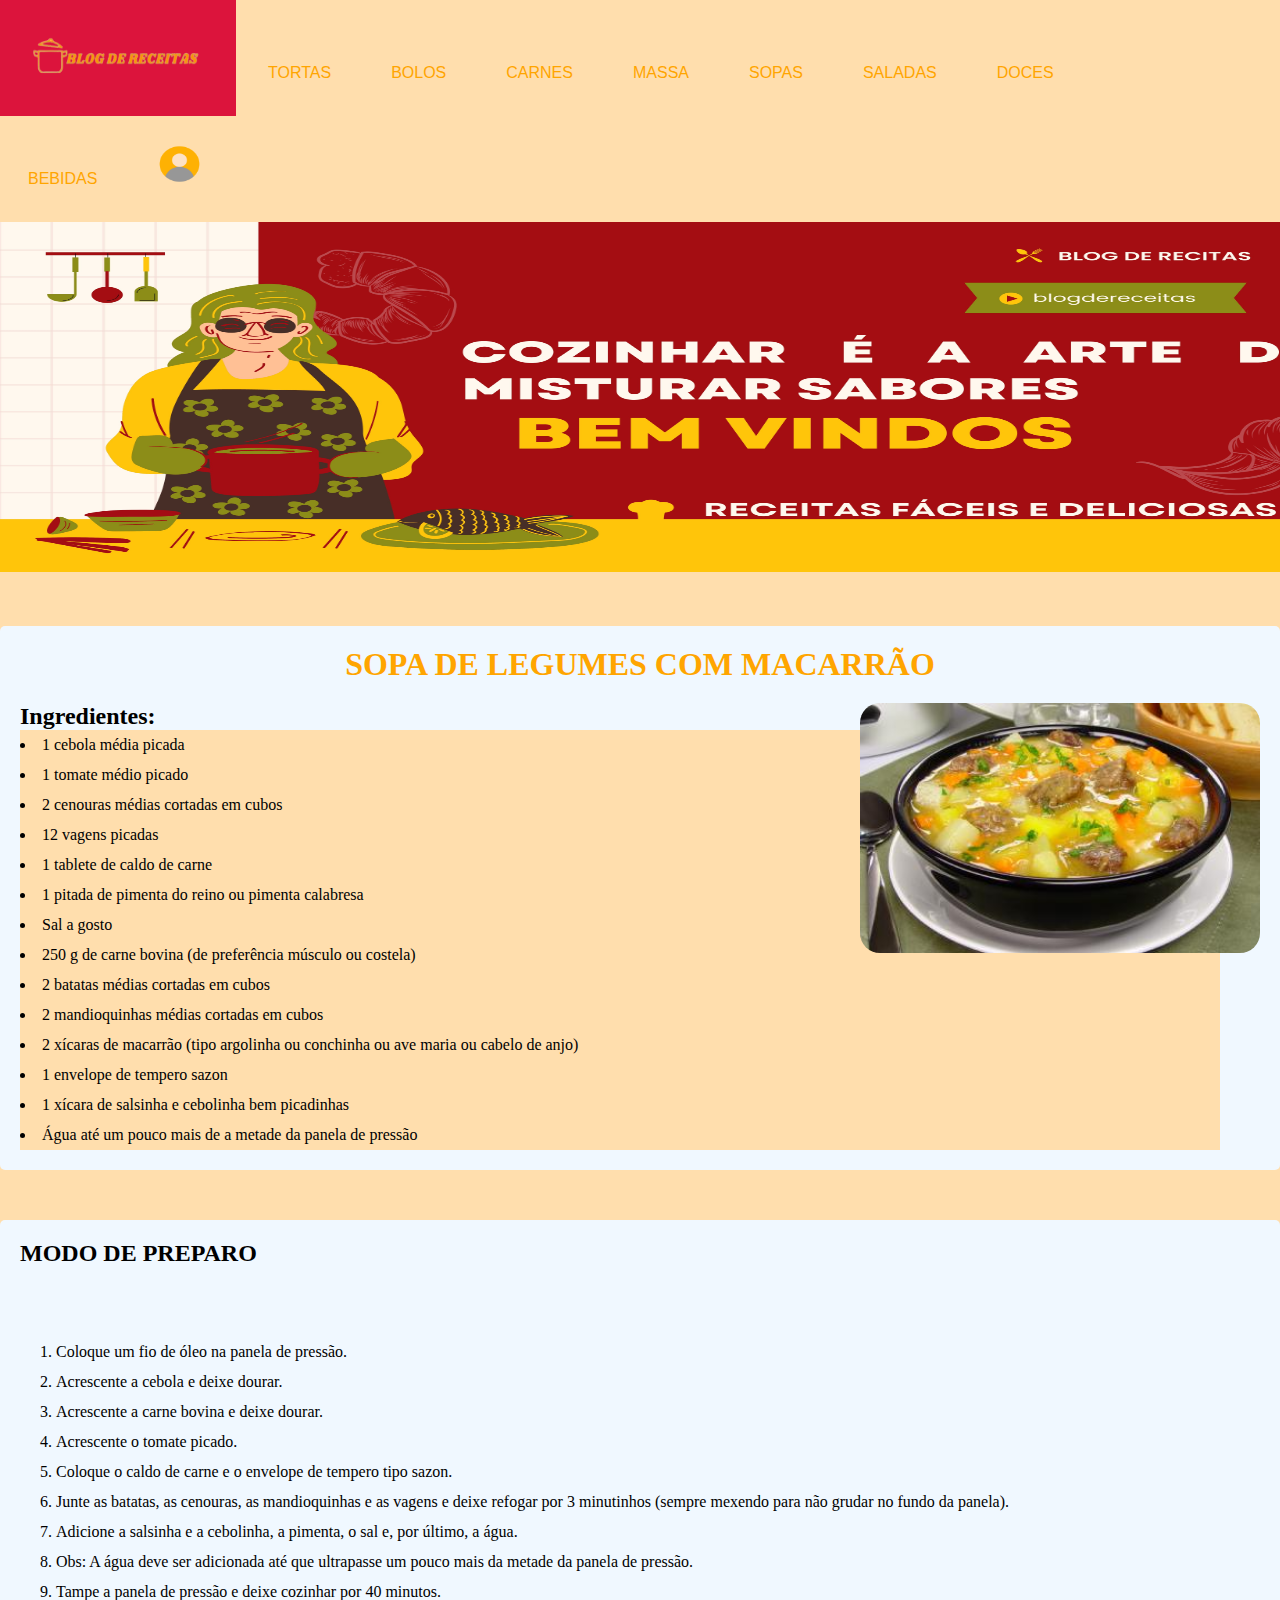
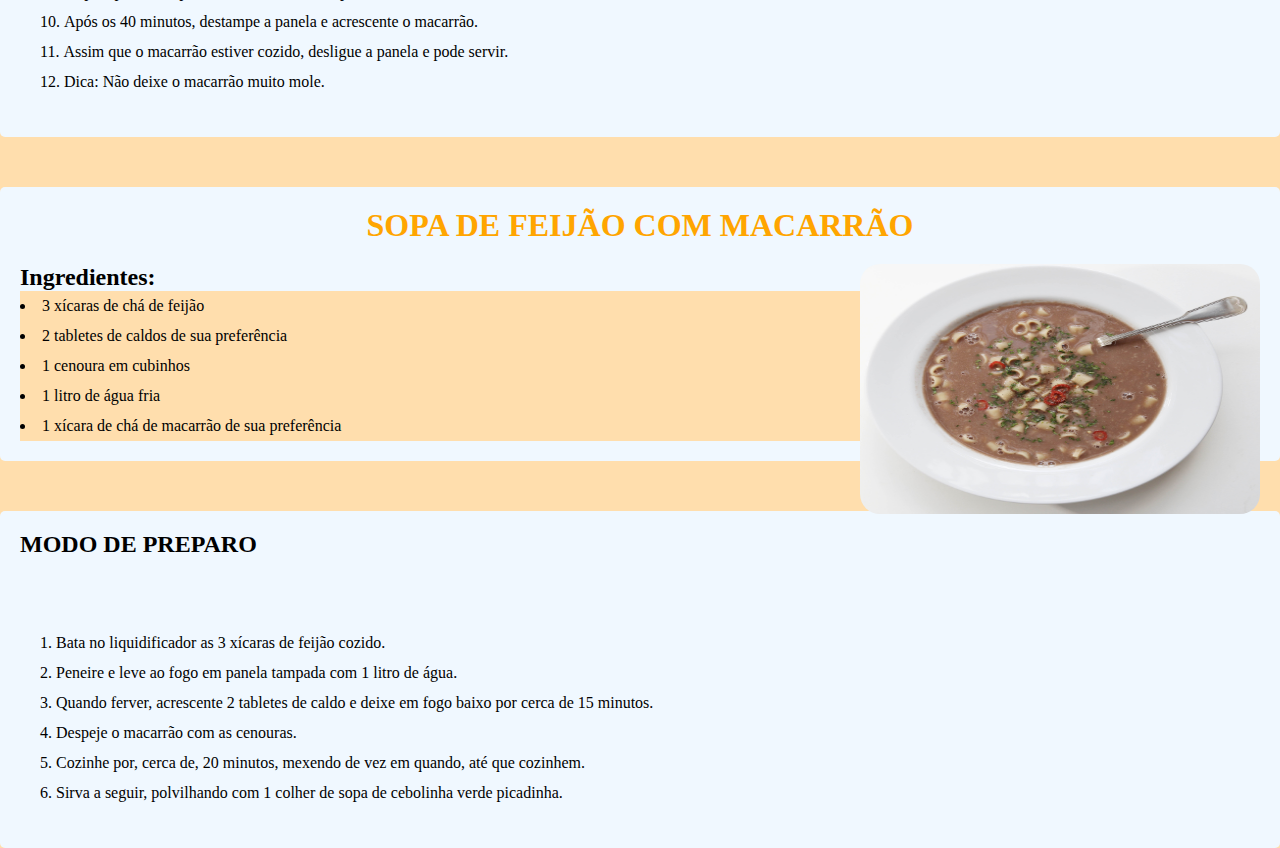
<file: sopas.html>
<!DOCTYPE html>
<html lang="en">
<head>
    <meta charset="UTF-8">
    <meta name="viewport" content="width=device-width, initial-scale=1.0">
    <title>SOPAS</title>
    <link rel="stylesheet" href="sopas.css">
     <!--MENU-->
     <div class="menu">
        <ul>
            <li><a href="http://127.0.0.1:5500/index.html"> <img class="logo" src="img/logo.png" alt="Blog de receitas"></a></li>
            <li><a href="http://127.0.0.1:5500/tortas.html"> TORTAS</a></li>
             <li><a href="http://127.0.0.1:5500/bolos.html"> BOLOS</a></li>
             <li><a href="http://127.0.0.1:5500/carnes.html"> CARNES</a></li>
             <li><a href="http://127.0.0.1:5500/massas.html"> MASSA</a></li>
             <li><a href="http://127.0.0.1:5500/sopas.html"> SOPAS</a></li>
             <li><a href="http://127.0.0.1:5500/saladas.html"> SALADAS</a></li>
             <li><a href="http://127.0.0.1:5500/doces.html"> DOCES</a></li>
             <li><a href="http://127.0.0.1:5500/bebidas.html"> BEBIDAS</a></li>
             <li><a href="http://127.0.0.1:5500/login2.html#"><img class="icone" src="img/icone.ico" alt="usuário"></a></li>
        </ul>
</head>
<body>
    
    <div>
        <a href="#">
        <img class="banner" src="img/banner.jpg" alt="Banner receitas"></a>
    </div>
    <div class="conteudo">
       <div class="receitas">
        <h1>SOPA DE LEGUMES COM MACARRÃO</H1>
            <img src="img/sopa de legumes.jpg">
        <h2>Ingredientes:</h2>
         <ul>
            <li>1 cebola média picada</li>
            <li>1 tomate médio picado</li>
            <li>2 cenouras médias cortadas em cubos</li>
            <li>12 vagens picadas</li>
            <li>1 tablete de caldo de carne</li>
            <li>1 pitada de pimenta do reino ou pimenta calabresa</li>
            <li>Sal a gosto</li>
            <li>250 g de carne bovina (de preferência músculo ou costela)</li>
            <li>2 batatas médias cortadas em cubos</li>
            <li>2 mandioquinhas médias cortadas em cubos</li>
            <li>2 xícaras de macarrão (tipo argolinha ou conchinha ou ave maria ou cabelo de anjo)</li>
            <li>1 envelope de tempero sazon</li>
            <li>1 xícara de salsinha e cebolinha bem picadinhas</li>
            <li>Água até um pouco mais de a metade da panela de pressão</li>
         </ul> 
    </div>
    <div class="receitas">
<h2> MODO DE PREPARO</h2>
<ol>
    <li>Coloque um fio de óleo na panela de pressão.</li>
    <li>Acrescente a cebola e deixe dourar.</li>
    <li>Acrescente a carne bovina e deixe dourar.</li>
    <li>Acrescente o tomate picado.</li>
    <li>Coloque o caldo de carne e o envelope de tempero tipo sazon.</li>
    <li> Junte as batatas, as cenouras, as mandioquinhas e as vagens e deixe refogar por 3 minutinhos (sempre mexendo para não grudar no fundo da panela).</li>
    <li>Adicione a salsinha e a cebolinha, a pimenta, o sal e, por último, a água.</li>
    <li>Obs: A água deve ser adicionada até que ultrapasse um pouco mais da metade da panela de pressão.</li>
    <li> Tampe a panela de pressão e deixe cozinhar por 40 minutos.</li>
    <li>Após os 40 minutos, destampe a panela e acrescente o macarrão.</li>
    <li>Assim que o macarrão estiver cozido, desligue a panela e pode servir.</li>
    <li>Dica: Não deixe o macarrão muito mole.</li>
</ol>
    </div>
    <div class="receitas">
        <h1>SOPA DE FEIJÃO COM MACARRÃO</H1>
            <img src="img/sopa de feijão.jpg">
        <h2>Ingredientes:</h2>
         <ul>
            <li>3 xícaras de chá de feijão</li>
            <li>2 tabletes de caldos de sua preferência</li>
            <li>1 cenoura em cubinhos</li>
            <li>1 litro de água fria</li>
            <li>1 xícara de chá de macarrão de sua preferência</li>
         </ul> 
    </div>
    <div class="receitas">
        <h2> MODO DE PREPARO</h2>
        <ol>
            <li>Bata no liquidificador as 3 xícaras de feijão cozido.</li>
            <li>Peneire e leve ao fogo em panela tampada com 1 litro de água.</li>
            <li>Quando ferver, acrescente 2 tabletes de caldo e deixe em fogo baixo por cerca de 15 minutos.</li>
            <li>Despeje o macarrão com as cenouras.</li>
            <li>Cozinhe por, cerca de, 20 minutos, mexendo de vez em quando, até que cozinhem.</li>
            <li>Sirva a seguir, polvilhando com 1 colher de sopa de cebolinha verde picadinha.</li>
        </ol>
    </div>
</body>
</html>
</file>
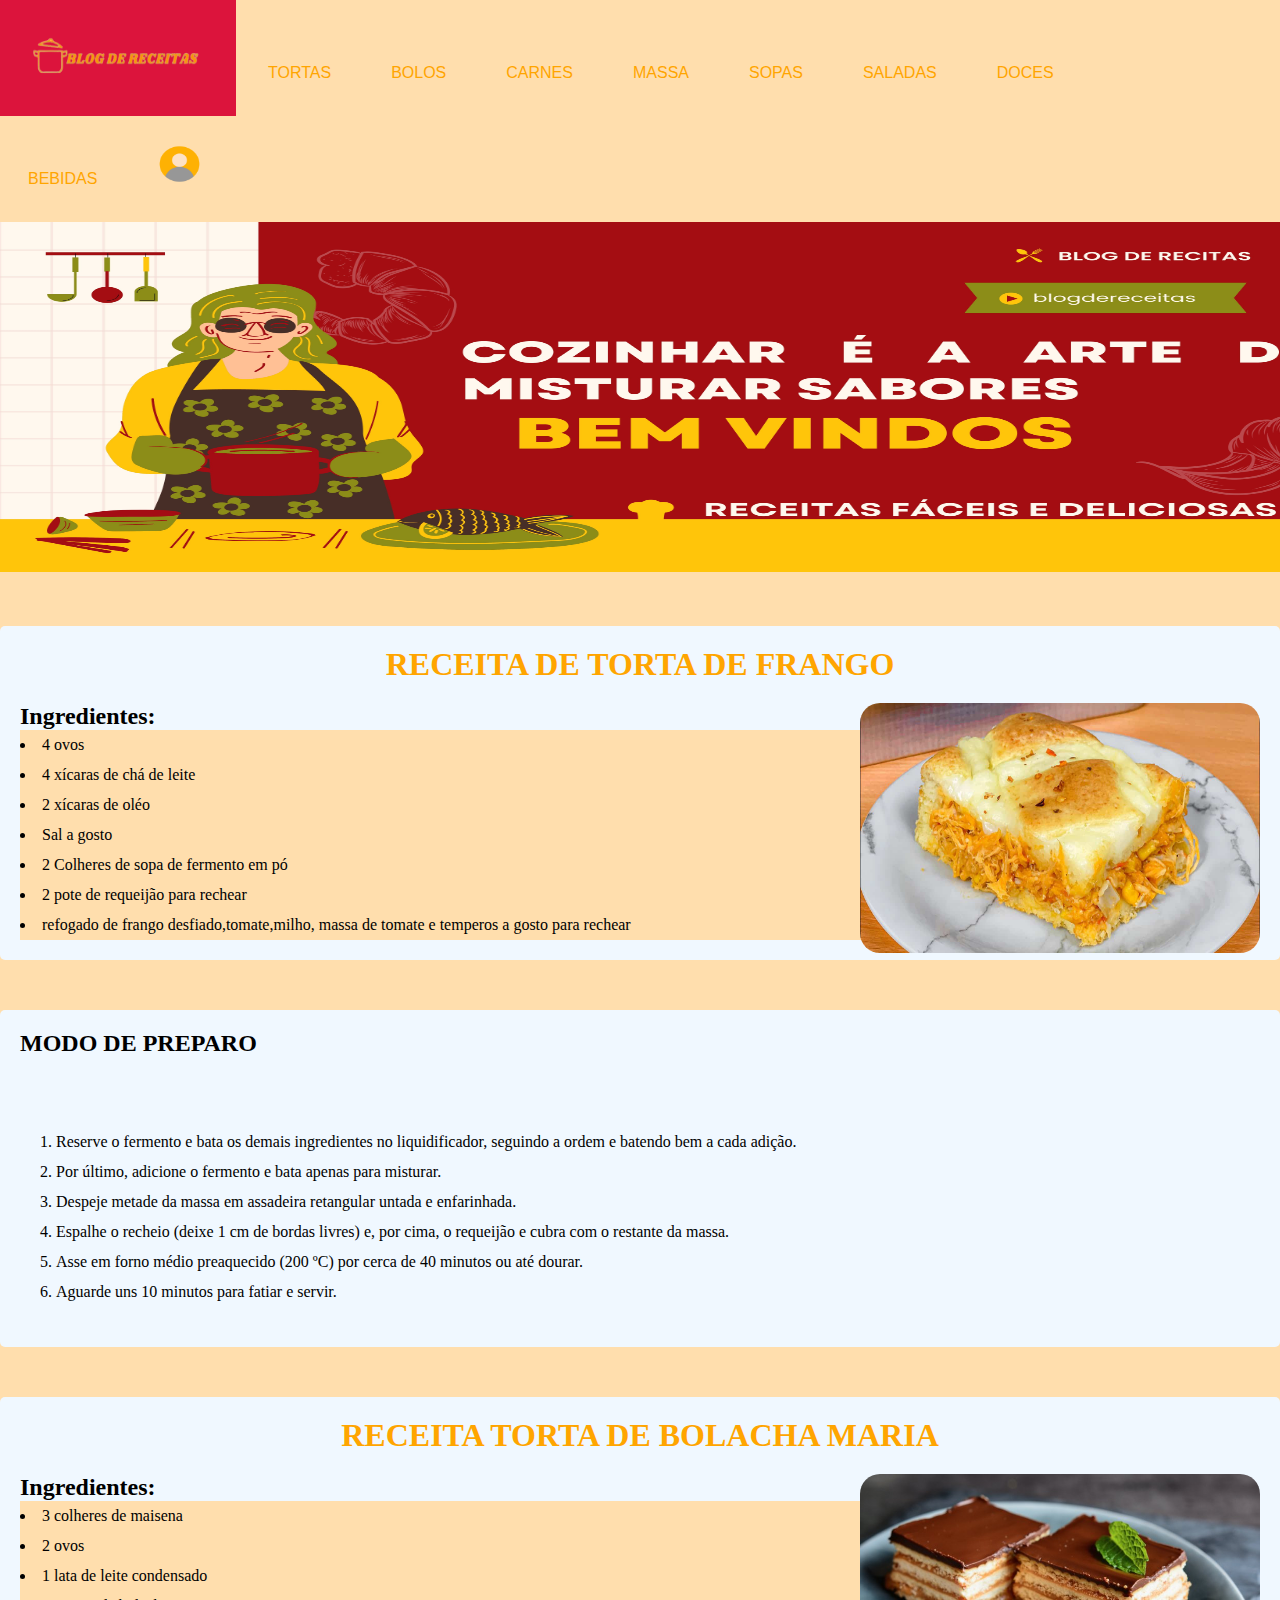
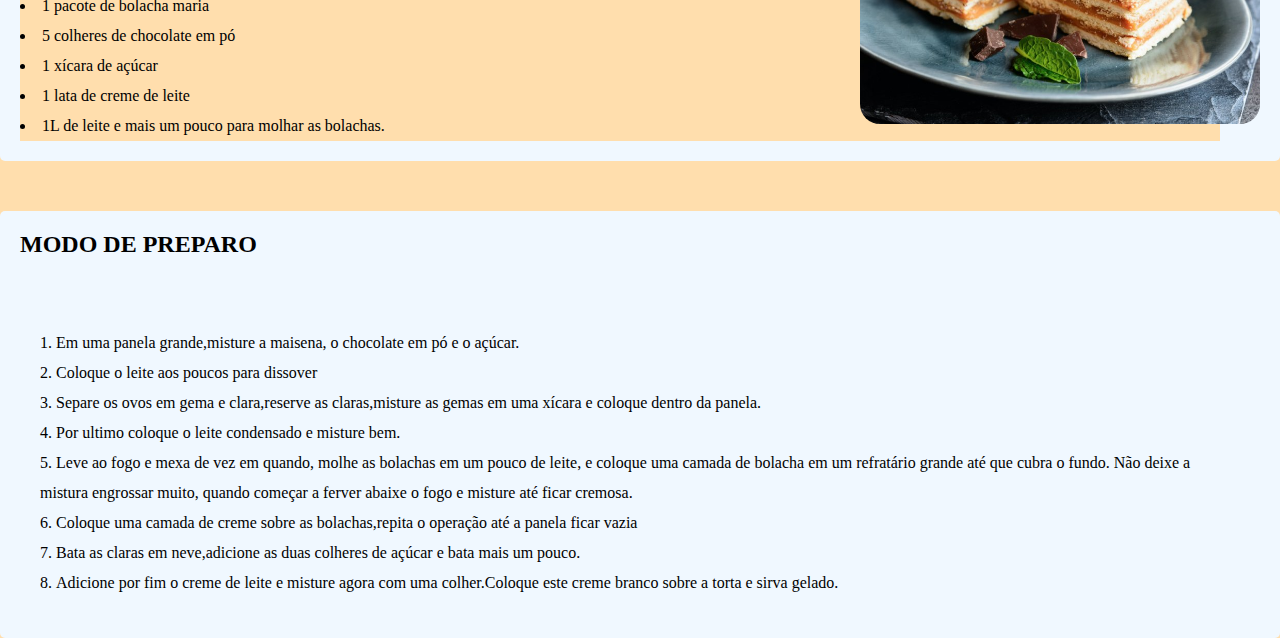
<file: tortas.html>
<!DOCTYPE html>
<html lang="en">
<head>
    <meta charset="UTF-8">
    <meta name="viewport" content="width=device-width, initial-scale=1.0">
    <title>TORTAS</title>
    <link rel="stylesheet" href="tortas.css">
     <!--MENU-->
     <div class="menu">
        <ul>
            <li><a href="http://127.0.0.1:5500/index.html"> <img class="logo" src="img/logo.png" alt="Blog de receitas"></a></li>
            <li><a href="http://127.0.0.1:5500/tortas.html"> TORTAS</a></li>
             <li><a href="http://127.0.0.1:5500/bolos.html"> BOLOS</a></li>
             <li><a href="http://127.0.0.1:5500/carnes.html"> CARNES</a></li>
             <li><a href="http://127.0.0.1:5500/massas.html"> MASSA</a></li>
             <li><a href="http://127.0.0.1:5500/sopas.html"> SOPAS</a></li>
             <li><a href="http://127.0.0.1:5500/saladas.html"> SALADAS</a></li>
             <li><a href="http://127.0.0.1:5500/doces.html"> DOCES</a></li>
             <li><a href="http://127.0.0.1:5500/bebidas.html"> BEBIDAS</a></li>
             <li><a href="http://127.0.0.1:5500/login2.html#"><img class="icone" src="img/icone.ico" alt="usuário"></a></li>
        </ul>
</head>
<body>
    
    <div>
        <a href="#">
        <img class="banner" src="img/banner.jpg" alt="Banner receitas"></a>
    </div>
    <div class="conteudo">
       <div class="receitas">
        <h1>RECEITA DE TORTA DE FRANGO</H1>
            <img src="img/TORTA DE FRANGO.jpg">
        <h2>Ingredientes:</h2>
         <ul>
            <li> 4 ovos</li>
           <li>4 xícaras de chá de leite</li>
           <li>2 xícaras de oléo</li>
            <li>Sal a gosto</li>
            <li>2 Colheres de sopa de fermento em pó</li>
            <li>2 pote de requeijão para rechear</li>
           <li>refogado de frango desfiado,tomate,milho, massa de tomate e temperos a gosto para rechear</li>
         </ul> 
    </div>
    <div class="receitas">
<h2> MODO DE PREPARO</h2>
<ol>
    <li>Reserve o fermento e bata os demais ingredientes no liquidificador, seguindo a ordem e batendo bem a cada adição.</li>
    <li> Por último, adicione o fermento e bata apenas para misturar.</li>
    <li>Despeje metade da massa em assadeira retangular untada e enfarinhada.</li>
    <li> Espalhe o recheio (deixe 1 cm de bordas livres) e, por cima, o requeijão e cubra com o restante da massa.</li>
    <li> Asse em forno médio preaquecido (200 ºC) por cerca de 40 minutos ou até dourar.</li>
    <li> Aguarde uns 10 minutos para fatiar e servir.</li>
</ol>
    </div>
    <div class="receitas">
        <h1>RECEITA TORTA DE BOLACHA MARIA</H1>
            <img src="img/torta bolacha maria.jpg">
        <h2>Ingredientes:</h2>
         <ul>
                <li>3 colheres de maisena</li>
                <li>2 ovos</li>
                <li>1 lata de leite condensado</li>
                <li>1 pacote de bolacha maria</li>
                <li>5 colheres de chocolate em pó</li>
                <li>1 xícara de açúcar</li>
                <li>1 lata de creme de leite</li>
                <li>1L de leite e mais um pouco para molhar as bolachas.</li>
         </ul> 
    </div>
    <div class="receitas">
        <h2> MODO DE PREPARO</h2>
        <ol>
            <li>Em uma panela grande,misture a maisena, o chocolate em pó e o açúcar.</li>
            <li>Coloque o leite aos poucos para dissover</li>
            <li>Separe os ovos em gema e clara,reserve as claras,misture as gemas em uma xícara e coloque dentro da panela.</li>
            <li>Por ultimo coloque o leite condensado e misture bem.</li>
            <li> Leve ao fogo e mexa de vez em quando, molhe as bolachas em um pouco de leite, e coloque uma
                camada de bolacha em um refratário grande até que cubra o fundo. Não deixe a mistura engrossar muito, quando começar a ferver abaixe
                o fogo e misture até ficar cremosa.</li>
            <li>Coloque uma camada de creme sobre as bolachas,repita o operação até a panela ficar vazia</li>
            <li>Bata as claras em neve,adicione as duas colheres de açúcar e bata mais um pouco.</li>
            <li> Adicione por fim o creme de leite e misture agora com uma colher.Coloque este creme branco sobre a torta e sirva gelado.</li>
        </ol>
    </div>
</body>
</html>
</file>
<file: bebidas.css>
*{
    text-decoration: none;
    padding: 0%;
    margin:0%;
    box-sizing: border-box;
}
body {
    background-color: rgb(250, 231, 178);
}
.menu {
    background-color: navajowhite;
}
.menu ul {
    list-style: none;
    padding: 0;
    background-color: navajowhite;
    justify-content: center;
    max-width: 1200px;
}
.menu li {
    display: inline;
}
.menu li a {
    color: orange;
    font-family: Impact, Haettenschweiler, 'Arial Narrow Bold', sans-serif;
    padding: 28px;
    display: inline-block;
    text-decoration: none;
    transition:1s;
    justify-content: center;
}
.menu li a:hover{
    background-color: crimson;
}

.logo{
    height: 50px;
    width: 180px;

}
.banner{
    height: 350px;
    width: 1350px;
}
.icone{
    height: 40px;
    width: 45px;
}
.receitas{
    width: 100%;
    margin: auto;
    padding: 20px;
 background-color: aliceblue;
margin-top: 50px;
border-radius: 5px;
font-weight: 200;
}
.receitas ol{
    width: 100%;
    margin: auto;
    padding: 20px;
 background-color: aliceblue;
margin-top: 50px;
border-radius: 5px;
font-weight: 200;
}
li{
    list-style: inside;
    line-height: 30px;
}
h1{
    color:orange;
    margin-bottom: 20px;
    justify-content: center;
    text-align: center;
}
h2{
    justify-content: center;
}
.receitas li{
    display: list-item;
}
.receitas img{
float: right;
width: 400px;
height: 250px;
border-radius: 20px;
}
.receitas ol li{
    list-style-type: decimal;
}
</file>
<file: carnes.css>
*{
    text-decoration: none;
    padding: 0%;
    margin:0%;
    box-sizing: border-box;
}
body {
    background-color: rgb(250, 231, 178);
}
.menu {
    background-color: navajowhite;
}
.menu ul {
    list-style: none;
    padding: 0;
    background-color: navajowhite;
    justify-content: center;
    max-width: 1200px;
}
.menu li {
    display: inline;
}
.menu li a {
    color: orange;
    font-family: Impact, Haettenschweiler, 'Arial Narrow Bold', sans-serif;
    padding: 28px;
    display: inline-block;
    text-decoration: none;
    transition:1s;
    justify-content: center;
}
.menu li a:hover{
    background-color: crimson;
}

.logo{
    height: 50px;
    width: 180px;

}
.banner{
    height: 350px;
    width: 1350px;
}
.icone{
    height: 40px;
    width: 45px;
}
.receitas{
    width: 100%;
    margin: auto;
    padding: 20px;
 background-color: aliceblue;
margin-top: 50px;
border-radius: 5px;
font-weight: 200;
}
.receitas ol{
    width: 100%;
    margin: auto;
    padding: 20px;
 background-color: aliceblue;
margin-top: 50px;
border-radius: 5px;
font-weight: 200;
}
li{
    list-style: inside;
    line-height: 30px;
}
h1{
    color:orange;
    margin-bottom: 20px;
    justify-content: center;
    text-align: center;
}
h2{
    justify-content: center;
}
.receitas li{
    display: list-item;
}
.receitas img{
float: right;
width: 400px;
height: 250px;
border-radius: 20px;
}
.receitas ol li{
    list-style-type: decimal;
}
</file>
<file: login2.css>
body{
	font-family: 'Poppins', sans-serif;
	font-weight: 300;
	line-height: 1.7;
	color: crimson;
	background-color:rgb(255, 226, 173);
}
a:hover {
	text-decoration: none;
}
.link {
  color: #003cff;
}
.link:hover {
  color: #24e924;
}
p {
  font-weight: 500;
  font-size: 14px;
}
h4 {
  font-weight: 600;
}
h6 span{
  padding: 0 20px;
  font-weight: 700;
}
.section{
  position: relative;
  width: 100%;
  display: block;
}
.full-height{
  min-height: 100vh;
}
[type="checkbox"]:checked,
[type="checkbox"]:not(:checked){
display: none;
}
.checkbox:checked + label,
.checkbox:not(:checked) + label{
  position: relative;
  display: block;
  text-align: center;
  width: 60px;
  height: 16px;
  border-radius: 8px;
  padding: 0;
  margin: 10px auto;
  cursor: pointer;
  background-color: #ffeba7;
}
.checkbox:checked + label:before,
.checkbox:not(:checked) + label:before{
  position: absolute;
  display: block;
  width: 36px;
  height: 36px;
  border-radius: 50%;
  color: #ffeba7;
  background-color: #020305;
  font-family: 'unicons';
  content: '\eb4f';
  z-index: 20;
  top: -10px;
  left: -10px;
  line-height: 36px;
  text-align: center;
  font-size: 24px;
  transition: all 0.5s ease;
}
.checkbox:checked + label:before {
  transform: translateX(44px) rotate(-270deg);
}
.card-3d-wrap {
  position: relative;
  width: 440px;
  max-width: 100%;
  height: 400px;
  -webkit-transform-style: preserve-3d;
  transform-style: preserve-3d;
  perspective: 800px;
  margin-top: 60px;
}
.card-3d-wrapper {
  width: 100%;
  height: 100%;
  position:absolute;
  -webkit-transform-style: preserve-3d;
  transform-style: preserve-3d;
  transition: all 600ms ease-out; 
}
.card-front, .card-back {
  width: 100%;
  height: 100%;
  background-color:orangered;
  background-image: url('/img/fundo_laranja.jpg');
  position: absolute;
  border-radius: 6px;
  -webkit-transform-style: preserve-3d;
}
.card-back {
  transform: rotateY(180deg);
}
.checkbox:checked ~ .card-3d-wrap .card-3d-wrapper {
  transform: rotateY(180deg);
}
.center-wrap{
  position: absolute;
  width: 100%;
  padding: 0 35px;
  top: 50%;
  left: 0;
  transform: translate3d(0, -50%, 35px) perspective(100px);
  z-index: 20;
  display: block;
}
.form-group{ 
  position: relative;
  display: block;
    margin: 0;
    padding: 0;
}
.form-style {
  padding: 13px 20px;
  padding-left: 55px;
  height: 48px;
  width: 100%;
  font-weight: 500;
  border-radius: 4px;
  font-size: 14px;
  line-height: 22px;
  letter-spacing: 0.5px;
  outline: none;
  color: #c4c3ca;
  background-color: #ffb387b9;
  border: none;
  -webkit-transition: all 200ms linear;
  transition: all 200ms linear;
  box-shadow: 0 4px 8px 0 rgba(247, 114, 114, 0.2);
}
.form-style:focus,
.form-style:active {
  border: none;
  outline: none;
  box-shadow: 0 4px 8px 0 rgba(21,21,21,.2);
}
.input-icon {
  position: absolute;
  top: 0;
  left: 18px;
  height: 48px;
  font-size: 24px;
  line-height: 48px;
  text-align: left;
  -webkit-transition: all 200ms linear;
   transition: all 200ms linear;
}
.btn{  
  border-radius: 4px;
  height: 44px;
  font-size: 13px;
  font-weight: 600;
  text-transform: uppercase;
  -webkit-transition : all 200ms linear;
  transition: all 200ms linear;
  padding: 0 30px;
  letter-spacing: 1px;
  display: -webkit-inline-flex;
  display: -ms-inline-flexbox;
  display: inline-flex;
  align-items: center;
  background-color: #ffeba7;
  color: #000000;
}
.btn:hover{  
  background-color: #000000;
  color: #ffeba7;
  box-shadow: 0 8px 24px 0 rgba(16,39,112,.2);
}
</file>
<file: massas.css>
*{
    text-decoration: none;
    padding: 0%;
    margin:0%;
    box-sizing: border-box;
}
body {
    background-color: rgb(250, 231, 178);
}
.menu {
    background-color: navajowhite;
}
.menu ul {
    list-style: none;
    padding: 0;
    background-color: navajowhite;
    justify-content: center;
    max-width: 1200px;
}
.menu li {
    display: inline;
}
.menu li a {
    color: orange;
    font-family: Impact, Haettenschweiler, 'Arial Narrow Bold', sans-serif;
    padding: 28px;
    display: inline-block;
    text-decoration: none;
    transition:1s;
    justify-content: center;
}
.menu li a:hover{
    background-color: crimson;
}

.logo{
    height: 50px;
    width: 180px;

}
.banner{
    height: 350px;
    width: 1350px;
}
.icone{
    height: 40px;
    width: 45px;
}
.receitas{
    width: 100%;
    margin: auto;
    padding: 20px;
 background-color: aliceblue;
margin-top: 50px;
border-radius: 5px;
font-weight: 200;
}
.receitas ol{
    width: 100%;
    margin: auto;
    padding: 20px;
 background-color: aliceblue;
margin-top: 50px;
border-radius: 5px;
font-weight: 200;
}
li{
    list-style: inside;
    line-height: 30px;
}
h1{
    color:orange;
    margin-bottom: 20px;
    justify-content: center;
    text-align: center;
}
h2{
    justify-content: center;
}
.receitas li{
    display: list-item;
}
.receitas img{
float: right;
width: 400px;
height: 250px;
border-radius: 20px;
}
.receitas ol li{
    list-style-type: decimal;
}
</file>
<file: saladas.css>
*{
    text-decoration: none;
    padding: 0%;
    margin:0%;
    box-sizing: border-box;
}
body {
    background-color: rgb(250, 231, 178);
}
.menu {
    background-color: navajowhite;
}
.menu ul {
    list-style: none;
    padding: 0;
    background-color: navajowhite;
    justify-content: center;
    max-width: 1200px;
}
.menu li {
    display: inline;
}
.menu li a {
    color: orange;
    font-family: Impact, Haettenschweiler, 'Arial Narrow Bold', sans-serif;
    padding: 28px;
    display: inline-block;
    text-decoration: none;
    transition:1s;
    justify-content: center;
}
.menu li a:hover{
    background-color: crimson;
}

.logo{
    height: 50px;
    width: 180px;

}
.banner{
    height: 350px;
    width: 1350px;
}
.icone{
    height: 40px;
    width: 45px;
}
.receitas{
    width: 100%;
    margin: auto;
    padding: 20px;
 background-color: aliceblue;
margin-top: 50px;
border-radius: 5px;
font-weight: 200;
}
.receitas ol{
    width: 100%;
    margin: auto;
    padding: 20px;
 background-color: aliceblue;
margin-top: 50px;
border-radius: 5px;
font-weight: 200;
}
li{
    list-style: inside;
    line-height: 30px;
}
h1{
    color:orange;
    margin-bottom: 20px;
    justify-content: center;
    text-align: center;
}
h2{
    justify-content: center;
}
.receitas li{
    display: list-item;
}
.receitas img{
float: right;
width: 400px;
height: 250px;
border-radius: 20px;
}
.receitas ol li{
    list-style-type: decimal;
}
</file>
<file: sopas.css>
*{
    text-decoration: none;
    padding: 0%;
    margin:0%;
    box-sizing: border-box;
}
body {
    background-color: rgb(250, 231, 178);
}
.menu {
    background-color: navajowhite;
}
.menu ul {
    list-style: none;
    padding: 0;
    background-color: navajowhite;
    justify-content: center;
    max-width: 1200px;
}
.menu li {
    display: inline;
}
.menu li a {
    color: orange;
    font-family: Impact, Haettenschweiler, 'Arial Narrow Bold', sans-serif;
    padding: 28px;
    display: inline-block;
    text-decoration: none;
    transition:1s;
    justify-content: center;
}
.menu li a:hover{
    background-color: crimson;
}

.logo{
    height: 50px;
    width: 180px;

}
.banner{
    height: 350px;
    width: 1350px;
}
.icone{
    height: 40px;
    width: 45px;
}
.receitas{
    width: 100%;
    margin: auto;
    padding: 20px;
 background-color: aliceblue;
margin-top: 50px;
border-radius: 5px;
font-weight: 200;
}
.receitas ol{
    width: 100%;
    margin: auto;
    padding: 20px;
 background-color: aliceblue;
margin-top: 50px;
border-radius: 5px;
font-weight: 200;
}
li{
    list-style: inside;
    line-height: 30px;
}
h1{
    color:orange;
    margin-bottom: 20px;
    justify-content: center;
    text-align: center;
}
h2{
    justify-content: center;
}
.receitas li{
    display: list-item;
}
.receitas img{
float: right;
width: 400px;
height: 250px;
border-radius: 20px;
}
.receitas ol li{
    list-style-type: decimal;
}
</file>
<file: tortas.css>
*{
    text-decoration: none;
    padding: 0%;
    margin:0%;
    box-sizing: border-box;
}
body {
    background-color: rgb(250, 231, 178);
}
.menu {
    background-color: navajowhite;
}
.menu ul {
    list-style: none;
    padding: 0;
    background-color: navajowhite;
    justify-content: center;
    max-width: 1200px;
}
.menu li {
    display: inline;
}
.menu li a {
    color: orange;
    font-family: Impact, Haettenschweiler, 'Arial Narrow Bold', sans-serif;
    padding: 28px;
    display: inline-block;
    text-decoration: none;
    transition:1s;
    justify-content: center;
}
.menu li a:hover{
    background-color: crimson;
}

.logo{
    height: 50px;
    width: 180px;

}
.banner{
    height: 350px;
    width: 1350px;
}
.icone{
    height: 40px;
    width: 45px;
}
.receitas{
    width: 100%;
    margin: auto;
    padding: 20px;
 background-color: aliceblue;
margin-top: 50px;
border-radius: 5px;
font-weight: 200;
}
.receitas ol{
    width: 100%;
    margin: auto;
    padding: 20px;
 background-color: aliceblue;
margin-top: 50px;
border-radius: 5px;
font-weight: 200;
}
li{
    list-style: inside;
    line-height: 30px;
}
h1{
    color:orange;
    margin-bottom: 20px;
    justify-content: center;
    text-align: center;
}
h2{
    justify-content: center;
}
.receitas li{
    display: list-item;
}
.receitas img{
float: right;
width: 400px;
height: 250px;
border-radius: 20px;
}
.receitas ol li{
    list-style-type: decimal;
}
</file>
